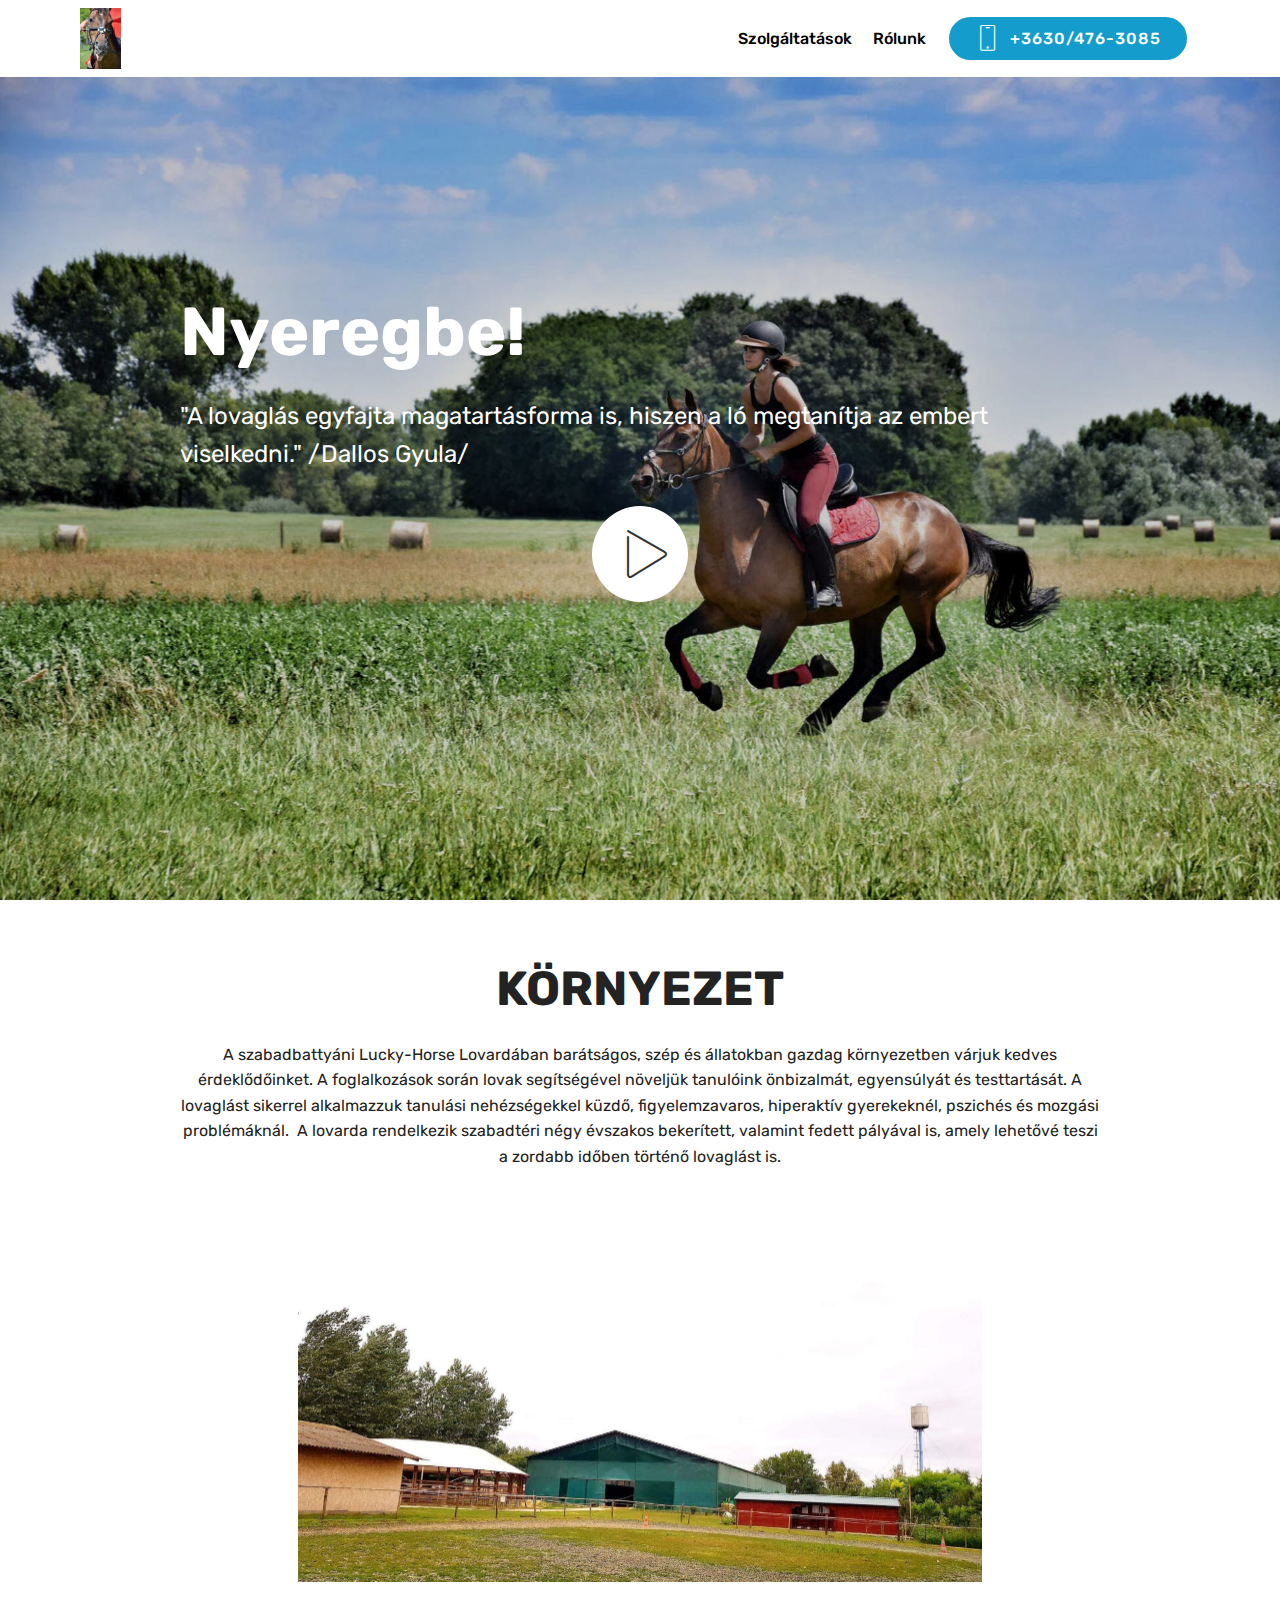
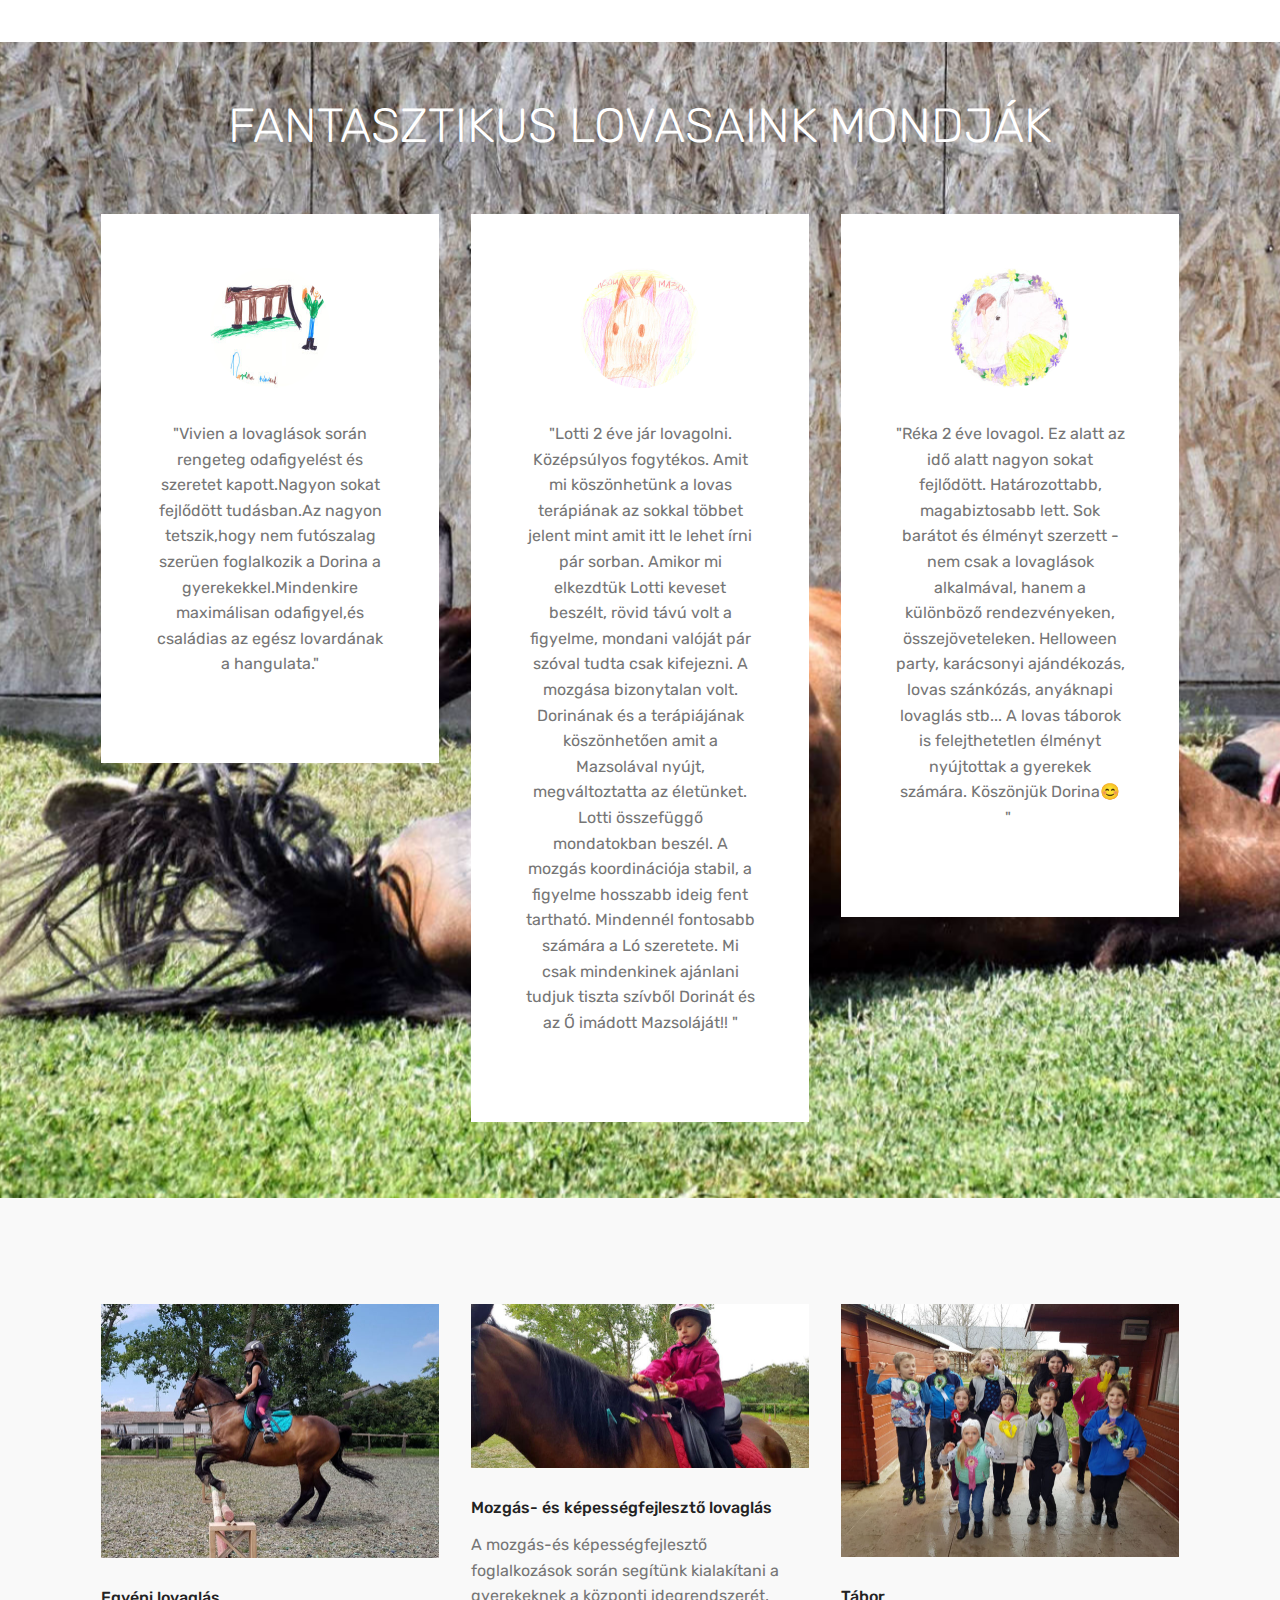
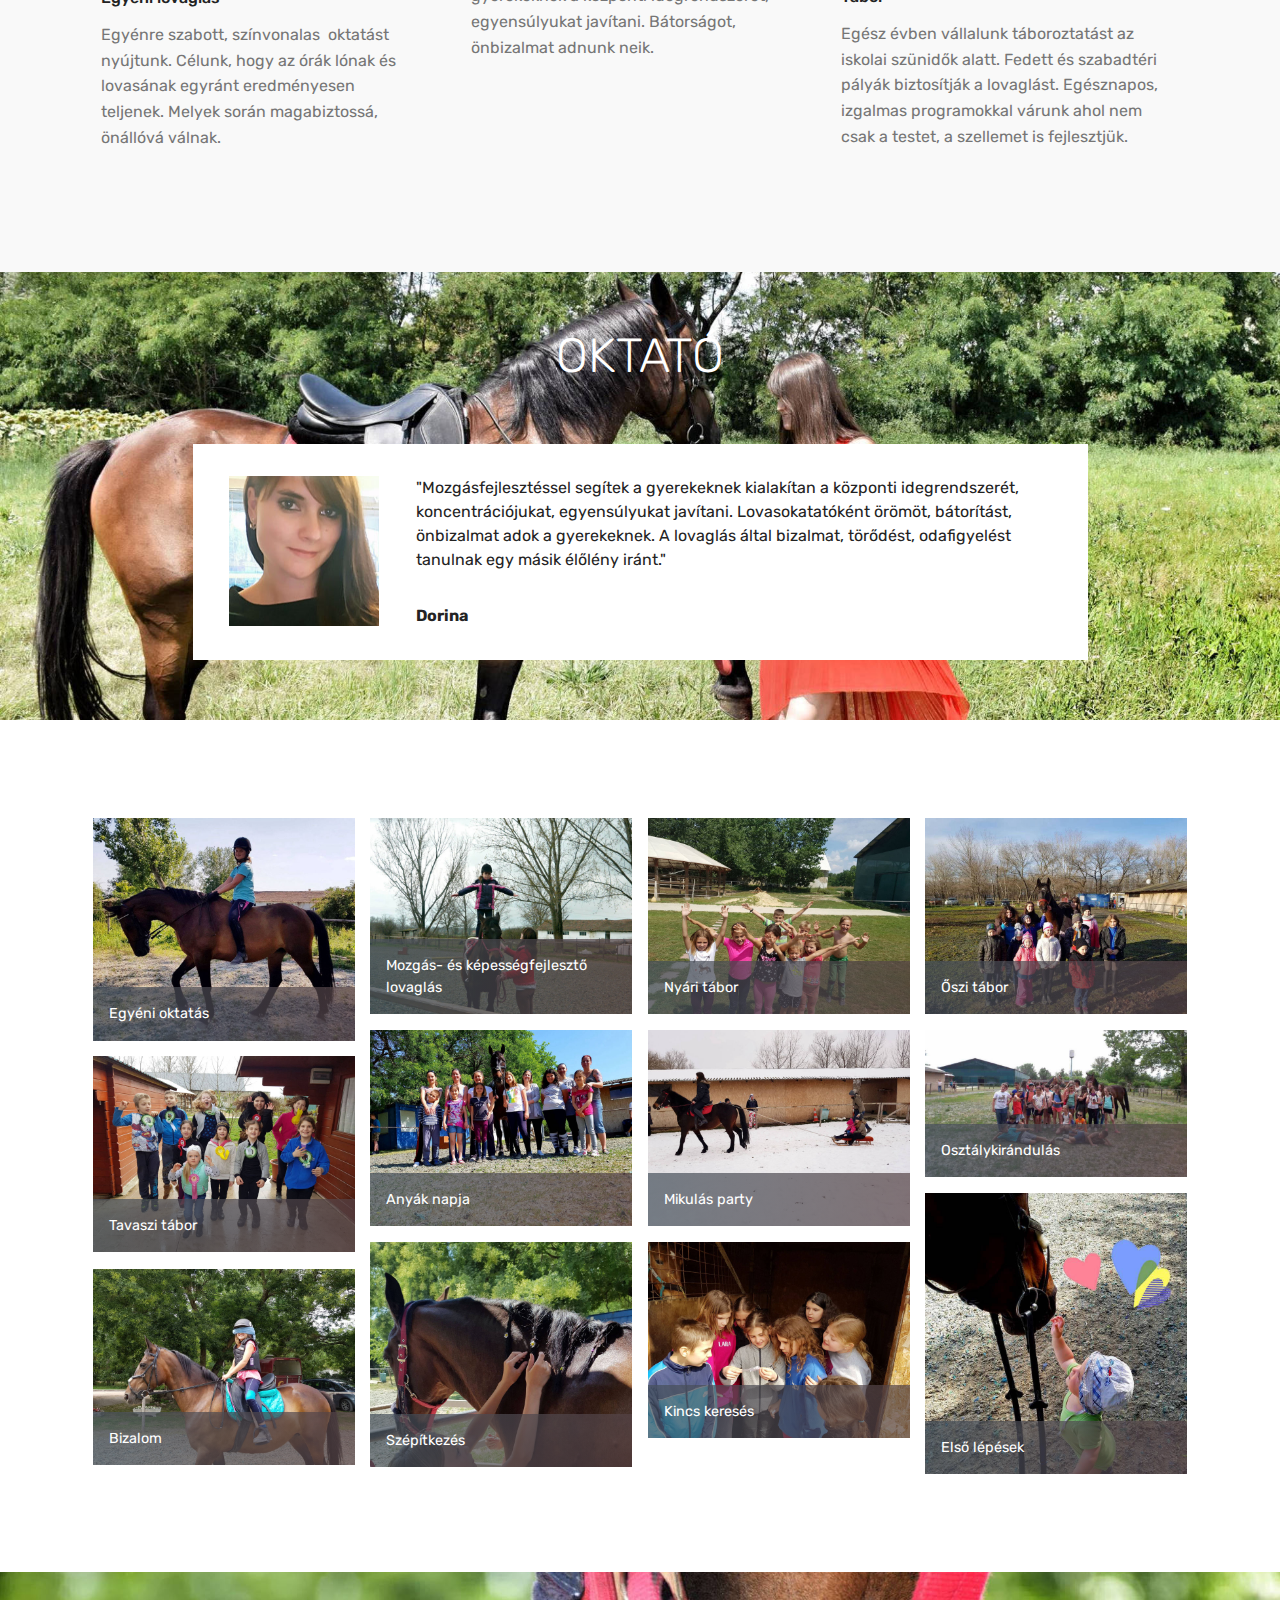
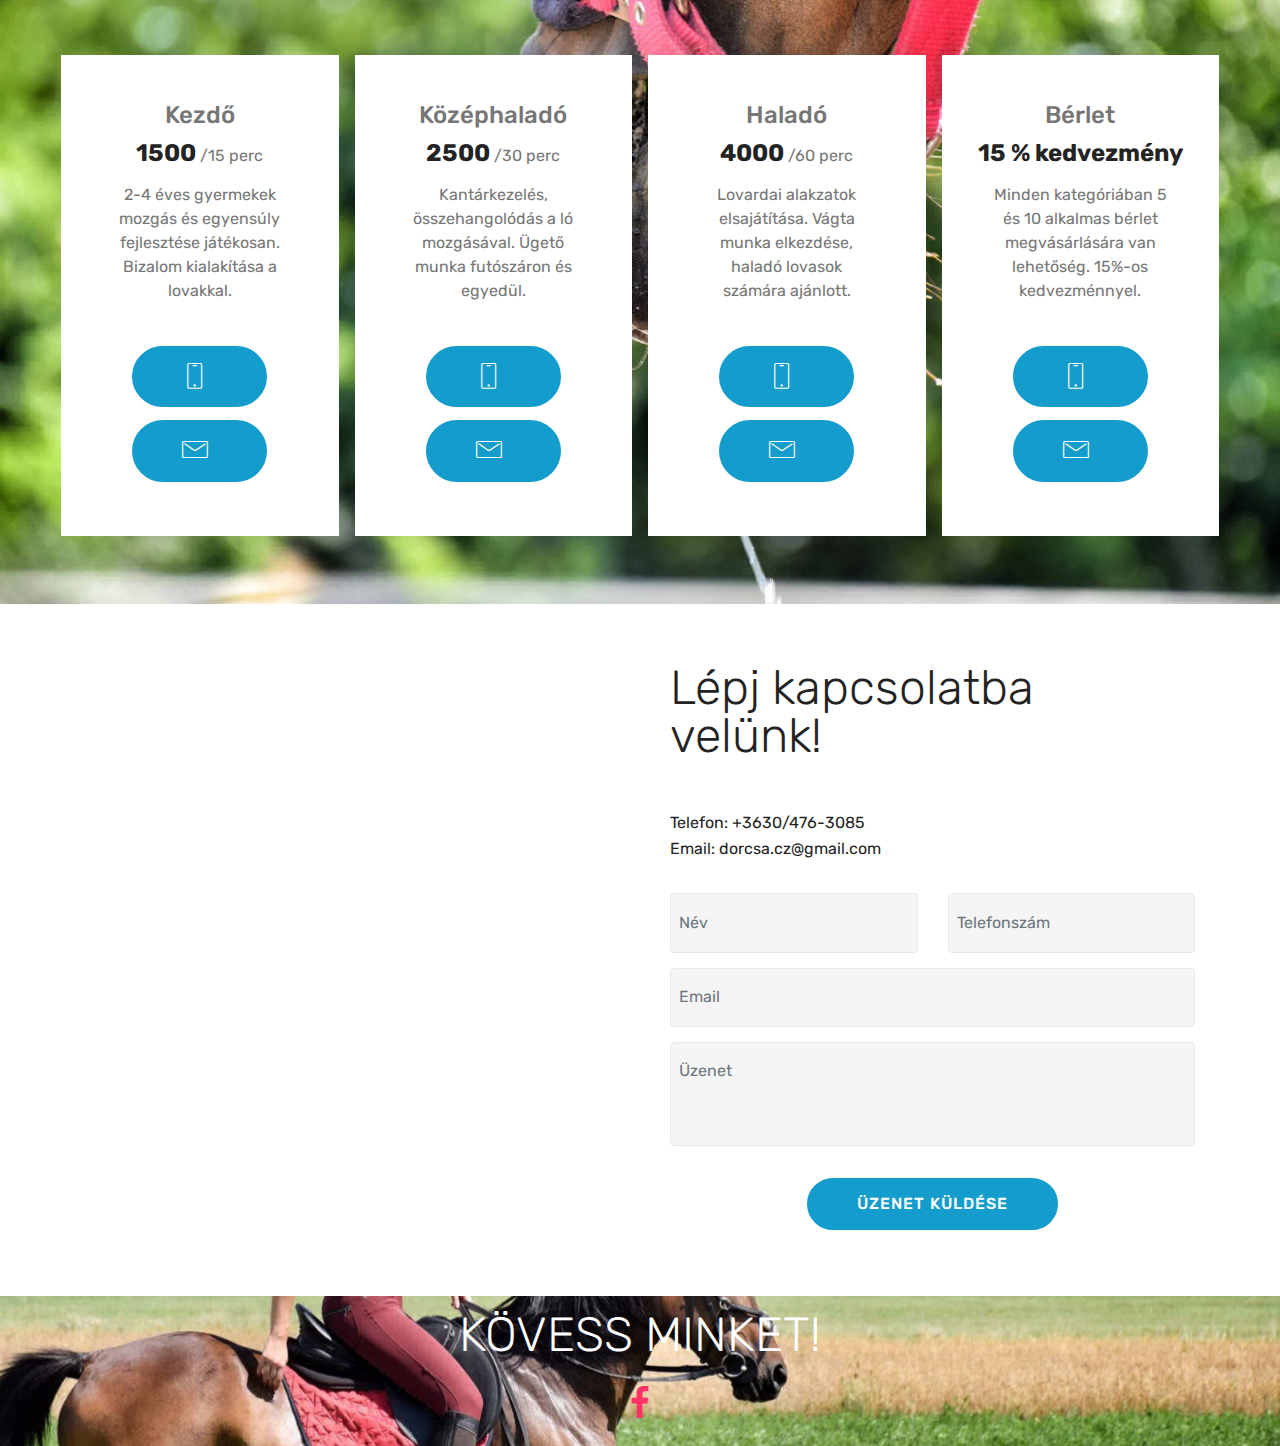
<file: index.html>
<!DOCTYPE html>
<html >
<head>
  <!-- Site made with Mobirise Website Builder v4.8.1, https://mobirise.com -->
  <meta charset="UTF-8">
  <meta http-equiv="X-UA-Compatible" content="IE=edge">
  <meta name="generator" content="Mobirise v4.8.1, mobirise.com">
  <meta name="viewport" content="width=device-width, initial-scale=1, minimum-scale=1">
  <link rel="shortcut icon" href="assets/images/39101821-505849839828994-6346600657071374336-n-122x183.jpg" type="image/x-icon">
  <meta name="description" content="">
  <title>Home</title>
  <link rel="stylesheet" href="assets/web/assets/mobirise-icons/mobirise-icons.css">
  <link rel="stylesheet" href="assets/tether/tether.min.css">
  <link rel="stylesheet" href="assets/bootstrap/css/bootstrap.min.css">
  <link rel="stylesheet" href="assets/bootstrap/css/bootstrap-grid.min.css">
  <link rel="stylesheet" href="assets/bootstrap/css/bootstrap-reboot.min.css">
  <link rel="stylesheet" href="assets/dropdown/css/style.css">
  <link rel="stylesheet" href="assets/socicon/css/styles.css">
  <link rel="stylesheet" href="assets/theme/css/style.css">
  <link rel="stylesheet" href="assets/gallery/style.css">
  <link rel="stylesheet" href="assets/mobirise/css/mbr-additional.css" type="text/css">
  
  
  
</head>
<body>
  <section class="menu cid-r0r9TP3GDD" once="menu" id="menu2-o">

    

    <nav class="navbar navbar-expand beta-menu navbar-dropdown align-items-center navbar-fixed-top navbar-toggleable-sm">
        <button class="navbar-toggler navbar-toggler-right" type="button" data-toggle="collapse" data-target="#navbarSupportedContent" aria-controls="navbarSupportedContent" aria-expanded="false" aria-label="Toggle navigation">
            <div class="hamburger">
                <span></span>
                <span></span>
                <span></span>
                <span></span>
            </div>
        </button>
        <div class="menu-logo">
            <div class="navbar-brand">
                <span class="navbar-logo">
                    <a href="https://mobirise.com">
                        <img src="assets/images/39101821-505849839828994-6346600657071374336-n-122x183.jpg" alt="Mobirise" title="" style="height: 3.8rem;">
                    </a>
                </span>
                
            </div>
        </div>
        <div class="collapse navbar-collapse" id="navbarSupportedContent">
            <ul class="navbar-nav nav-dropdown" data-app-modern-menu="true"><li class="nav-item"><a class="nav-link link text-black display-4" href="index.html#gallery1-14" aria-expanded="false">
                        Szolgáltatások
                    </a></li>
                <li class="nav-item">
                    <a class="nav-link link text-black display-4" href="index.html#testimonials1-v">
                        Rólunk
                    </a>
                </li></ul>
            <div class="navbar-buttons mbr-section-btn"><a class="btn btn-sm btn-primary display-4" href="tel:+1-234-567-8901">
                    <span class="btn-icon mbri-mobile mbr-iconfont mbr-iconfont-btn">
                    </span>
                    +3630/476-3085</a></div>
        </div>
    </nav>
</section>

<section class="engine"><a href="https://mobiri.se/w">html5 templates</a></section><section class="header8 cid-r0r4ZlJ8Pb mbr-fullscreen" id="header8-1">

    

    <div class="mbr-overlay" style="opacity: 0.2; background-color: rgb(0, 0, 0);">
    </div>

    <div class="container align-center">
        <div class="row justify-content-md-center">
            <div class="mbr-white col-md-10">
                <h1 class="mbr-section-title align-center py-2 mbr-bold mbr-fonts-style display-1">
                        Nyeregbe!</h1>
                <p class="mbr-text align-center py-2 mbr-fonts-style display-5">
                        "A lovaglás egyfajta magatartásforma is, hiszen a ló megtanítja az embert viselkedni." /Dallos Gyula/
                </p>
                <div class="mbr-media show-modal align-center py-2" data-modal=".modalWindow">
                         <span class="mbri-play mbr-iconfont"></span>
                </div>
                
                
            </div>
        </div>
    </div>
    <div>
        <div class="modalWindow" style="display: none;">
            <div class="modalWindow-container">
                <div class="modalWindow-video-container">
                    <div class="modalWindow-video">
                        <iframe width="100%" height="100%" frameborder="0" allowfullscreen="1" data-src="https://www.youtube.com/watch?v=JqCLaBVcaNE"></iframe>
                    </div>
                    <a class="close" role="button" data-dismiss="modal">
                        <span aria-hidden="true" class="mbri-close mbr-iconfont closeModal"></span>
                        <span class="sr-only">Bezár</span>
                    </a>
                </div>
            </div>
        </div>
    </div>
</section>

<section class="header4 cid-r10hRG93Ll" id="header4-13">

    

    

    <div class="container">
        <div class="row justify-content-md-center">
            <div class="media-content col-md-10">
                <h1 class="mbr-section-title align-center mbr-white pb-3 mbr-bold mbr-fonts-style display-2">KÖRNYEZET</h1>
                
                <div class="mbr-text align-center mbr-white pb-3">
                    <p class="mbr-text mbr-fonts-style display-7">
                        A szabadbattyáni Lucky-Horse Lovardában barátságos, szép és állatokban gazdag környezetben várjuk kedves érdeklődőinket. A foglalkozások során lovak segítségével növeljük tanulóink önbizalmát, egyensúlyát és testtartását.  A lovaglást sikerrel alkalmazzuk tanulási nehézségekkel küzdő, figyelemzavaros, hiperaktív gyerekeknél, pszichés és mozgási problémáknál. &nbsp;A lovarda rendelkezik szabadtéri négy évszakos bekerített, valamint fedett pályával is, amely lehetővé teszi a zordabb időben történő lovaglást is.
                    </p>
                </div>
                
            </div>
            <div class="mbr-figure pt-5">
                <img src="assets/images/42085352-268612640428813-8408490146642526208-n-1368x665.jpg" alt="Mobirise" title="" style="width: 60%;">
            </div>
        </div>
    </div>
</section>

<section class="testimonials1 cid-r108Li1Rbs" id="testimonials1-v">

    

    
    <div class="container">
        <div class="media-container-row">
            <div class="title col-12 align-center">
                <h2 class="pb-3 mbr-fonts-style display-2">FANTASZTIKUS LOVASAINK MONDJÁK
                </h2>
                
            </div>
        </div>
    </div>

    <div class="container pt-3 mt-2">
        <div class="media-container-row">
            <div class="mbr-testimonial p-3 align-center col-12 col-md-6 col-lg-4">
                <div class="panel-item p-3">
                    <div class="card-block">
                        <div class="testimonial-photo">
                            <img src="assets/images/scan-20180829-100249-240x166.jpg" alt="" title="">
                        </div>
                        <p class="mbr-text mbr-fonts-style display-7">"Vivien a lovaglások során rengeteg odafigyelést és szeretet kapott.Nagyon sokat fejlődött tudásban.Az nagyon tetszik,hogy nem futószalag szerüen foglalkozik a Dorina a gyerekekkel.Mindenkire maximálisan odafigyel,és családias az egész lovardának a hangulata."
<br></p>
                    </div>
                    <div class="card-footer">
                        
                        
                    </div>
                </div>
            </div>

            <div class="mbr-testimonial p-3 align-center col-12 col-md-6 col-lg-4">
                <div class="panel-item p-3">
                    <div class="card-block">
                        <div class="testimonial-photo">
                            <img src="assets/images/scan-20180829-100407-240x334.jpg" alt="" title="">
                        </div>
                        <p class="mbr-text mbr-fonts-style display-7">"Lotti 2 éve jár lovagolni. Középsúlyos fogytékos. Amit mi köszönhetünk a lovas terápiának az sokkal többet jelent mint amit itt le lehet írni pár sorban. Amikor mi elkezdtük Lotti keveset beszélt, rövid távú volt a figyelme, mondani valóját pár szóval tudta csak kifejezni. A mozgása bizonytalan volt. Dorinának és a terápiájának köszönhetően amit a Mazsolával nyújt, megváltoztatta az életünket. Lotti összefüggő mondatokban beszél. A mozgás koordinációja stabil, a figyelme hosszabb ideig fent tartható. Mindennél fontosabb számára a Ló szeretete. Mi csak mindenkinek ajánlani tudjuk tiszta szívből Dorinát és az Ő imádott Mazsoláját!! "<br></p>
                    </div>
                    <div class="card-footer">
                        
                        
                    </div>
                </div>
            </div>

            <div class="mbr-testimonial p-3 align-center col-12 col-md-6 col-lg-4">
                <div class="panel-item p-3">
                    <div class="card-block">
                        <div class="testimonial-photo">
                            <img src="assets/images/scan-20180829-95953-240x195.jpg" alt="" title="">
                        </div>
                        <p class="mbr-text mbr-fonts-style display-7">"Réka 2 éve lovagol. Ez alatt az idő alatt nagyon sokat fejlődött. Határozottabb, magabiztosabb lett. Sok barátot és élményt szerzett - nem csak a lovaglások alkalmával, hanem a különböző rendezvényeken, összejöveteleken. Helloween party, karácsonyi ajándékozás, lovas szánkózás, anyáknapi lovaglás stb... A lovas táborok is felejthetetlen élményt nyújtottak a gyerekek számára. Köszönjük Dorina😊 "&nbsp;</p>
                    </div>
                    <div class="card-footer">
                        
                        
                    </div>
                </div>
            </div>

            

            

            
        </div>
    </div>   
</section>

<section class="features2 cid-r108ADxO6E" id="features2-t">

    

    
    
    <div class="container">
        <div class="media-container-row">
            <div class="card p-3 col-12 col-md-6 col-lg-4">
                <div class="card-wrapper">
                    <div class="card-img">
                        <img src="assets/images/jo-egyni-676x509.jpg" alt="Mobirise" title="">
                    </div>
                    <div class="card-box">
                        <h4 class="card-title pb-3 mbr-fonts-style display-7">
                            Egyéni lovaglás</h4>
                        <p class="mbr-text mbr-fonts-style display-7">Egyénre szabott, színvonalas &nbsp;oktatást nyújtunk. Célunk, hogy az órák lónak és lovasának egyránt eredményesen teljenek.&nbsp;Melyek során magabiztossá, önállóvá válnak.</p>
                    </div>
                </div>
            </div>

            <div class="card p-3 col-12 col-md-6 col-lg-4">
                <div class="card-wrapper">
                    <div class="card-img">
                        <img src="assets/images/42141767-723962617941057-5905705745692753920-n-676x329.jpg" alt="Mobirise" title="">
                    </div>
                    <div class="card-box ">
                        <h4 class="card-title pb-3 mbr-fonts-style display-7">Mozgás- és képességfejlesztő lovaglás</h4>
                        <p class="mbr-text mbr-fonts-style display-7">A mozgás-és képességfejlesztő foglalkozások során segítünk kialakítani a gyerekeknek a központi idegrendszerét, egyensúlyukat javítani. Bátorságot, önbizalmat adnunk neik.</p>
                    </div>
                </div>
            </div>

            <div class="card p-3 col-12 col-md-6 col-lg-4">
                <div class="card-wrapper">
                    <div class="card-img">
                        <img src="assets/images/38801272-2163561233968107-4771063003422392320-n-676x507.jpg" alt="Mobirise" title="">
                    </div>
                    <div class="card-box">
                        <h4 class="card-title pb-3 mbr-fonts-style display-7">
                            Tábor</h4>
                        <p class="mbr-text mbr-fonts-style display-7">Egész évben vállalunk táboroztatást az iskolai szünidők alatt. Fedett és szabadtéri pályák biztosítják a lovaglást. Egésznapos, izgalmas programokkal várunk ahol nem csak a testet, a szellemet is fejlesztjük.&nbsp;</p>
                    </div>
                </div>
            </div>

            
        </div>
    </div>
</section>

<section class="testimonials4 cid-r0r7wKm4PD" id="testimonials4-k">

  

  
  <div class="container">
    <h2 class="pb-3 mbr-fonts-style mbr-white align-center display-2">OKTATÓ</h2>
    
    <div class="col-md-10 testimonials-container"> 
      

      
    <div class="testimonials-item">
        <div class="user row">
          <div class="col-lg-3 col-md-4">
            <div class="user_image">
              <img src="assets/images/25399157-2251978404828398-359392927139564073-n-300x301.jpg" alt="" title="">
            </div>
          </div>
          <div class="testimonials-caption col-lg-9 col-md-8">
            <div class="user_text ">
              <p class="mbr-fonts-style  display-7">"Mozgásfejlesztéssel segítek a gyerekeknek kialakítan a központi idegrendszerét, koncentrációjukat, egyensúlyukat javítani. Lovasokatatóként örömöt, bátorítást, önbizalmat adok a gyerekeknek. A lovaglás által bizalmat, törődést, odafigyelést tanulnak egy másik élőlény iránt."</p>
            </div>
            <div class="user_name mbr-bold mbr-fonts-style align-left pt-3 display-7">
                 Dorina</div>
            
          </div>
        </div>
      </div></div>
  </div>
</section>

<section class="mbr-gallery mbr-slider-carousel cid-r10vnRj44H" id="gallery1-14">

    

    <div class="container">
        <div><!-- Filter --><!-- Gallery --><div class="mbr-gallery-row"><div class="mbr-gallery-layout-default"><div><div><div class="mbr-gallery-item mbr-gallery-item--p1" data-video-url="false" data-tags="Fantasztikus"><div href="#lb-gallery1-14" data-slide-to="0" data-toggle="modal"><img src="assets/images/38757642-491029521368535-887070506522509312-n-1421x1212-800x682.jpg" alt="" title=""><span class="icon-focus"></span><span class="mbr-gallery-title mbr-fonts-style display-7">Egyéni oktatás</span></div></div><div class="mbr-gallery-item mbr-gallery-item--p1" data-video-url="false" data-tags="Reszponzív"><div href="#lb-gallery1-14" data-slide-to="1" data-toggle="modal"><img src="assets/images/38885394-435111436980500-5150482261186969600-n-2000x1500-800x600.jpg" alt="" title=""><span class="icon-focus"></span><span class="mbr-gallery-title mbr-fonts-style display-7">Mozgás- és képességfejlesztő lovaglás</span></div></div><div class="mbr-gallery-item mbr-gallery-item--p1" data-video-url="false" data-tags="Kreatív"><div href="#lb-gallery1-14" data-slide-to="2" data-toggle="modal"><img src="assets/images/38848814-216615305681627-4802789785104023552-n-2000x1500-800x600.jpg" alt="" title=""><span class="icon-focus"></span><span class="mbr-gallery-title mbr-fonts-style display-7">Nyári tábor</span></div></div><div class="mbr-gallery-item mbr-gallery-item--p1" data-video-url="false" data-tags="Animált"><div href="#lb-gallery1-14" data-slide-to="3" data-toggle="modal"><img src="assets/images/39234608-2165910323665171-1255179977230385152-n-1-960x720-800x600.jpg" alt="" title=""><span class="icon-focus"></span><span class="mbr-gallery-title mbr-fonts-style display-7">Őszi tábor</span></div></div><div class="mbr-gallery-item mbr-gallery-item--p1" data-video-url="false" data-tags="Fantasztikus"><div href="#lb-gallery1-14" data-slide-to="4" data-toggle="modal"><img src="assets/images/38861767-1912168508906289-1636675692768788480-n-2000x1500-800x600.jpg" alt="" title=""><span class="icon-focus"></span><span class="mbr-gallery-title mbr-fonts-style display-7">Anyák napja</span></div></div><div class="mbr-gallery-item mbr-gallery-item--p1" data-video-url="false" data-tags="Fantasztikus"><div href="#lb-gallery1-14" data-slide-to="5" data-toggle="modal"><img src="assets/images/38912515-328936260983998-3162432639642632192-n-2000x1500-800x600.jpg" alt="" title=""><span class="icon-focus"></span><span class="mbr-gallery-title mbr-fonts-style display-7">Mikulás party</span></div></div><div class="mbr-gallery-item mbr-gallery-item--p1" data-video-url="false" data-tags="Reszponzív"><div href="#lb-gallery1-14" data-slide-to="6" data-toggle="modal"><img src="assets/images/39217603-473780536435439-339668579525853184-n-1280x720-800x450.jpg" alt="" title=""><span class="icon-focus"></span><span class="mbr-gallery-title mbr-fonts-style display-7">Osztálykirándulás</span></div></div><div class="mbr-gallery-item mbr-gallery-item--p1" data-video-url="false" data-tags="Reszponzív"><div href="#lb-gallery1-14" data-slide-to="7" data-toggle="modal"><img src="assets/images/38801272-2163561233968107-4771063003422392320-n-2000x1500-800x600.jpg" alt="" title=""><span class="icon-focus"></span><span class="mbr-gallery-title mbr-fonts-style display-7">Tavaszi tábor</span></div></div><div class="mbr-gallery-item mbr-gallery-item--p1" data-video-url="false" data-tags="Fantasztikus"><div href="#lb-gallery1-14" data-slide-to="8" data-toggle="modal"><img src="assets/images/39270433-285591428891990-7940988153383354368-n-720x774-720x774.jpg" alt="" title=""><span class="icon-focus"></span><span class="mbr-gallery-title mbr-fonts-style display-7">Első lépések</span></div></div><div class="mbr-gallery-item mbr-gallery-item--p1" data-video-url="false" data-tags="Fantasztikus"><div href="#lb-gallery1-14" data-slide-to="9" data-toggle="modal"><img src="assets/images/38819556-198979650970693-1571786433507622912-n-1536x1322-800x689.jpg" alt="" title=""><span class="icon-focus"></span><span class="mbr-gallery-title mbr-fonts-style display-7">Szépítkezés</span></div></div><div class="mbr-gallery-item mbr-gallery-item--p1" data-video-url="false" data-tags="Fantasztikus"><div href="#lb-gallery1-14" data-slide-to="10" data-toggle="modal"><img src="assets/images/38836063-1590755191036848-6397851367943176192-n-2000x1500-800x600.jpg" alt="" title=""><span class="icon-focus"></span><span class="mbr-gallery-title mbr-fonts-style display-7">Kincs keresés</span></div></div><div class="mbr-gallery-item mbr-gallery-item--p1" data-video-url="false" data-tags="Fantasztikus"><div href="#lb-gallery1-14" data-slide-to="11" data-toggle="modal"><img src="assets/images/38854592-264816180785479-6173078119977582592-n-2000x1500-800x600.jpg" alt="" title=""><span class="icon-focus"></span><span class="mbr-gallery-title mbr-fonts-style display-7">Bizalom</span></div></div></div></div><div class="clearfix"></div></div></div><!-- Lightbox --><div data-app-prevent-settings="" class="mbr-slider modal fade carousel slide" tabindex="-1" data-keyboard="true" data-interval="false" id="lb-gallery1-14"><div class="modal-dialog"><div class="modal-content"><div class="modal-body"><div class="carousel-inner"><div class="carousel-item active"><img src="assets/images/38757642-491029521368535-887070506522509312-n-1421x1212.jpg" alt="" title=""></div><div class="carousel-item"><img src="assets/images/38885394-435111436980500-5150482261186969600-n-2000x1500.jpg" alt="" title=""></div><div class="carousel-item"><img src="assets/images/38848814-216615305681627-4802789785104023552-n-2000x1500.jpg" alt="" title=""></div><div class="carousel-item"><img src="assets/images/39234608-2165910323665171-1255179977230385152-n-1-960x720.jpg" alt="" title=""></div><div class="carousel-item"><img src="assets/images/38861767-1912168508906289-1636675692768788480-n-2000x1500.jpg" alt="" title=""></div><div class="carousel-item"><img src="assets/images/38912515-328936260983998-3162432639642632192-n-2000x1500.jpg" alt="" title=""></div><div class="carousel-item"><img src="assets/images/39217603-473780536435439-339668579525853184-n-1280x720.jpg" alt="" title=""></div><div class="carousel-item"><img src="assets/images/38801272-2163561233968107-4771063003422392320-n-2000x1500.jpg" alt="" title=""></div><div class="carousel-item"><img src="assets/images/39270433-285591428891990-7940988153383354368-n-720x774.jpg" alt="" title=""></div><div class="carousel-item"><img src="assets/images/38819556-198979650970693-1571786433507622912-n-1536x1322.jpg" alt="" title=""></div><div class="carousel-item"><img src="assets/images/38836063-1590755191036848-6397851367943176192-n-2000x1500.jpg" alt="" title=""></div><div class="carousel-item"><img src="assets/images/38854592-264816180785479-6173078119977582592-n-2000x1500.jpg" alt="" title=""></div></div><a class="carousel-control carousel-control-prev" role="button" data-slide="prev" href="#lb-gallery1-14"><span class="mbri-left mbr-iconfont" aria-hidden="true"></span><span class="sr-only">Previous</span></a><a class="carousel-control carousel-control-next" role="button" data-slide="next" href="#lb-gallery1-14"><span class="mbri-right mbr-iconfont" aria-hidden="true"></span><span class="sr-only">Next</span></a><a class="close" href="#" role="button" data-dismiss="modal"><span class="sr-only">Close</span></a></div></div></div></div></div>
    </div>

</section>

<section class="cid-r0r6acxOU6" id="pricing-tables1-8">

    

    
    <div class="container">
        <div class="media-container-row">

            <div class="plan col-12 mx-2 my-2 justify-content-center col-lg-3">
                <div class="plan-header text-center pt-5">
                    <h3 class="plan-title mbr-fonts-style display-5">
                        Kezdő</h3>
                    <div class="plan-price">
                        <span class="price-value mbr-fonts-style display-7"></span>
                        <span class="price-figure mbr-fonts-style display-5">
                              1500</span>
                        <small class="price-term mbr-fonts-style display-7">
                            /15 perc</small>
                    </div>
                </div>
                <div class="plan-body pb-5">
                    <div class="plan-list align-center">
                        <ul class="list-group list-group-flush mbr-fonts-style display-7">
                            <li class="list-group-item">2-4 éves gyermekek mozgás és egyensúly fejlesztése játékosan. Bizalom kialakítása a lovakkal.</li>
                        </ul>
                    </div>
                    <div class="mbr-section-btn text-center pt-4"><a href="tel:+3630-476-3085" class="btn btn-primary display-4"><span class="mbri-mobile mbr-iconfont mbr-iconfont-btn"></span></a> <a href="mailto:dorcsa.cz@gmail.com" class="btn btn-primary display-4"><span class="mbri-letter mbr-iconfont mbr-iconfont-btn"></span></a></div>
                </div>
            </div>

            <div class="plan col-12 mx-2 my-2 justify-content-center col-lg-3">
                <div class="plan-header text-center pt-5">
                    <h3 class="plan-title mbr-fonts-style display-5">
                        Középhaladó</h3>
                    <div class="plan-price">
                        <span class="price-value mbr-fonts-style display-7"></span>
                        <span class="price-figure mbr-fonts-style display-5">
                            2500</span>
                        <small class="price-term mbr-fonts-style display-7">
                            /30 perc</small>
                    </div>
                </div>
                <div class="plan-body pb-5">
                    <div class="plan-list align-center">
                        <ul class="list-group list-group-flush mbr-fonts-style display-7">
                            <li class="list-group-item">Kantárkezelés, összehangolódás a ló mozgásával. Ügető munka futószáron és egyedül.</li>
                        </ul>
                    </div>
                    <div class="mbr-section-btn text-center pt-4"><a href="tel:+3630-476-3085" class="btn btn-primary display-4"><span class="mbri-mobile mbr-iconfont mbr-iconfont-btn"></span></a> <a href="mailto:dorcsa.cz@gmail.com" class="btn btn-primary display-4"><span class="mbri-letter mbr-iconfont mbr-iconfont-btn"></span></a></div>
                </div>
            </div>

            <div class="plan col-12 mx-2 my-2 justify-content-center col-lg-3">
                <div class="plan-header text-center pt-5">
                    <h3 class="plan-title mbr-fonts-style display-5">
                        Haladó</h3>
                    <div class="plan-price">
                        <span class="price-value mbr-fonts-style display-7"></span>
                        <span class="price-figure mbr-fonts-style display-5">
                            4000</span>
                        <small class="price-term mbr-fonts-style display-7">
                            /60 perc</small>
                    </div>
                </div>
                <div class="plan-body pb-5">
                    <div class="plan-list align-center">
                        <ul class="list-group list-group-flush mbr-fonts-style display-7">
                            <li class="list-group-item">Lovardai alakzatok elsajátítása. Vágta munka elkezdése, haladó lovasok számára ajánlott.</li>
                        </ul>
                    </div>
                    <div class="mbr-section-btn text-center pt-4"><a href="tel:+3630-476-3085" class="btn btn-primary display-4"><span class="mbri-mobile mbr-iconfont mbr-iconfont-btn"></span></a> <a href="mailto:dorcsa.cz@gmail.com" class="btn btn-primary display-4"><span class="mbri-letter mbr-iconfont mbr-iconfont-btn"></span></a></div>
                </div>
            </div>

            <div class="plan col-12 mx-2 my-2 justify-content-center col-lg-3">
                <div class="plan-header text-center pt-5">
                    <h3 class="plan-title mbr-fonts-style display-5">
                        Bérlet</h3>
                    <div class="plan-price">
                        <span class="price-value mbr-fonts-style display-7"></span>
                        <span class="price-figure mbr-fonts-style display-5">15 % kedvezmény</span>
                        <small class="price-term mbr-fonts-style display-7"></small>
                    </div>
                </div>
                <div class="plan-body pb-5">
                    <div class="plan-list align-center">
                        <ul class="list-group list-group-flush mbr-fonts-style display-7">
                            <li class="list-group-item">Minden kategóriában 5 és 10 alkalmas bérlet megvásárlására van lehetőség. 15%-os kedvezménnyel.</li>
                        </ul>
                    </div>
                    <div class="mbr-section-btn text-center pt-4"><a href="tel:+3630-476-3085" class="btn btn-primary display-4"><span class="mbri-mobile mbr-iconfont mbr-iconfont-btn"></span></a> <a href="mailto:dorcsa.cz@gmail.com" class="btn btn-primary display-4"><span class="mbri-letter mbr-iconfont mbr-iconfont-btn"></span></a></div>
                </div>
            </div>
        </div>
    </div>
</section>

<section class="mbr-section form4 cid-r0r91UKW5L" id="form4-m">

    

    
    <div class="container">
        <div class="row">
            <div class="col-md-6">
                <div class="google-map"><iframe frameborder="0" style="border:0" src="https://www.google.com/maps/embed/v1/place?key=AIzaSyA0Dx_boXQiwvdz8sJHoYeZNVTdoWONYkU&amp;q=place_id:ChIJZRcde_zxaUcRiUWE1nE0blc" allowfullscreen=""></iframe></div>
            </div>
            <div class="col-md-6">
                <h2 class="pb-3 align-left mbr-fonts-style display-2">
                    Lépj kapcsolatba velünk!</h2>
                <div>
                    <div class="icon-block pb-3">
                        
                        
                    </div>
                    <div class="icon-contacts pb-3">
                        
                        <p class="mbr-text align-left mbr-fonts-style display-7">
                            Telefon:&nbsp;+3630/476-3085<br>
                            Email: dorcsa.cz@gmail.com
                        </p>
                    </div>
                </div>
                <div data-form-type="formoid">
                    <div data-form-alert="" hidden="">Köszönjük, hamarosan felvesszük veled a kapcsolatot! : )</div>
                    <form class="block mbr-form" action="https://mobirise.com/" method="post" data-form-title="Mobirise Form"><input type="hidden" name="email" data-form-email="true" value="Y4e04CBb+Z/oqoukM3uaWLjtqirF5EOs7NLrmgqDyvD0g39rwbM26qFsijeI9jQC2RgVNmXdZsY1Gkszr1LIQZt8+qMUQKg3Xucssnq/8F5+hnJKBzHnBZlyw0gdvhQG" data-form-field="Email">
                        <div class="row">
                            <div class="col-md-6 multi-horizontal" data-for="name">
                                <input type="text" class="form-control input" name="name" data-form-field="Name" placeholder="Név" required="" id="name-form4-m">
                            </div>
                            <div class="col-md-6 multi-horizontal" data-for="phone">
                                <input type="text" class="form-control input" name="phone" data-form-field="Phone" placeholder="Telefonszám" required="" id="phone-form4-m">
                            </div>
                            <div class="col-md-12" data-for="email">
                                <input type="text" class="form-control input" name="email" data-form-field="Email" placeholder="Email" required="" id="email-form4-m">
                            </div>
                            <div class="col-md-12" data-for="message">
                                <textarea class="form-control input" name="message" rows="3" data-form-field="Message" placeholder="Üzenet" style="resize:none" id="message-form4-m"></textarea>
                            </div>
                            <div class="input-group-btn col-md-12" style="margin-top: 10px;">
                                <button href="" type="submit" class="btn btn-primary btn-form display-4">ÜZENET KÜLDÉSE</button>
                            </div>
                        </div>
                    </form>
                </div>
            </div>
        </div>
    </div>
</section>

<section class="cid-r0r6jP0mGV" id="social-buttons2-b">

    

    

    <div class="container">
        <div class="media-container-row">
            <div class="col-md-8 align-center">
                <h2 class="pb-3 mbr-fonts-style display-2">KÖVESS MINKET!</h2>
                <div class="social-list pl-0 mb-0">
                    <a href="https://www.facebook.com/mozgasfejleszteslohaton" target="_blank">
                        <span class="px-2 mbr-iconfont mbr-iconfont-social socicon-facebook socicon"></span>
                    </a>
                    <a href="https://www.facebook.com/pages/Mobirise/1616226671953247" target="_blank">
                        
                    </a>
                    <a href="https://instagram.com/mobirise" target="_blank">
                        
                    </a>
                    <a href="https://www.youtube.com/c/mobirise" target="_blank">
                        
                    </a>
                    <a href="https://plus.google.com/u/0/+Mobirise" target="_blank">
                        
                    </a>
                    <a href="https://www.behance.net/Mobirise" target="_blank">
                        
                    </a>
                </div>
            </div>
        </div>
    </div>
</section>


  <script src="assets/web/assets/jquery/jquery.min.js"></script>
  <script src="assets/tether/tether.min.js"></script>
  <script src="assets/popper/popper.min.js"></script>
  <script src="assets/bootstrap/js/bootstrap.min.js"></script>
  <script src="assets/sociallikes/social-likes.js"></script>
  <script src="assets/playervimeo/vimeo_player.js"></script>
  <script src="assets/bootstrapcarouselswipe/bootstrap-carousel-swipe.js"></script>
  <script src="assets/smoothscroll/smooth-scroll.js"></script>
  <script src="assets/vimeoplayer/jquery.mb.vimeo_player.js"></script>
  <script src="assets/masonry/masonry.pkgd.min.js"></script>
  <script src="assets/imagesloaded/imagesloaded.pkgd.min.js"></script>
  <script src="assets/parallax/jarallax.min.js"></script>
  <script src="assets/dropdown/js/script.min.js"></script>
  <script src="assets/touchswipe/jquery.touch-swipe.min.js"></script>
  <script src="assets/theme/js/script.js"></script>
  <script src="assets/formoid/formoid.min.js"></script>
  <script src="assets/slidervideo/script.js"></script>
  <script src="assets/gallery/player.min.js"></script>
  <script src="assets/gallery/script.js"></script>
  
  
 <div id="scrollToTop" class="scrollToTop mbr-arrow-up"><a style="text-align: center;"><i></i></a></div>
  </body>
</html>
</file>
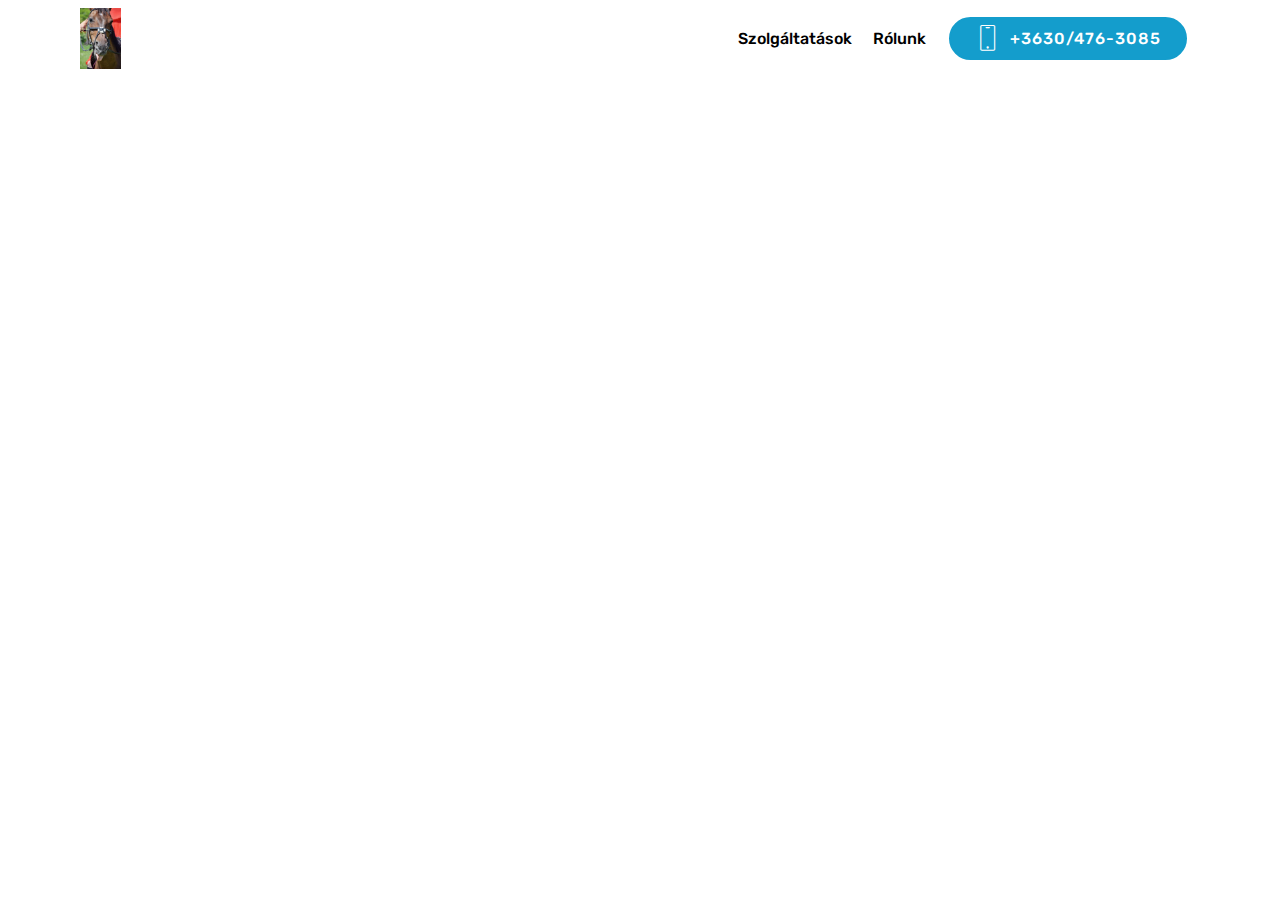
<file: page1.html>
<!DOCTYPE html>
<html >
<head>
  <!-- Site made with Mobirise Website Builder v4.8.1, https://mobirise.com -->
  <meta charset="UTF-8">
  <meta http-equiv="X-UA-Compatible" content="IE=edge">
  <meta name="generator" content="Mobirise v4.8.1, mobirise.com">
  <meta name="viewport" content="width=device-width, initial-scale=1, minimum-scale=1">
  <link rel="shortcut icon" href="assets/images/39101821-505849839828994-6346600657071374336-n-122x183.jpg" type="image/x-icon">
  <meta name="description" content="Web Maker Description">
  <title>Page 1</title>
  <link rel="stylesheet" href="assets/web/assets/mobirise-icons/mobirise-icons.css">
  <link rel="stylesheet" href="assets/tether/tether.min.css">
  <link rel="stylesheet" href="assets/bootstrap/css/bootstrap.min.css">
  <link rel="stylesheet" href="assets/bootstrap/css/bootstrap-grid.min.css">
  <link rel="stylesheet" href="assets/bootstrap/css/bootstrap-reboot.min.css">
  <link rel="stylesheet" href="assets/dropdown/css/style.css">
  <link rel="stylesheet" href="assets/theme/css/style.css">
  <link rel="stylesheet" href="assets/mobirise/css/mbr-additional.css" type="text/css">
  
  
  
</head>
<body>
  <section class="menu cid-r0r9TP3GDD" once="menu" id="menu2-16">

    

    <nav class="navbar navbar-expand beta-menu navbar-dropdown align-items-center navbar-fixed-top navbar-toggleable-sm">
        <button class="navbar-toggler navbar-toggler-right" type="button" data-toggle="collapse" data-target="#navbarSupportedContent" aria-controls="navbarSupportedContent" aria-expanded="false" aria-label="Toggle navigation">
            <div class="hamburger">
                <span></span>
                <span></span>
                <span></span>
                <span></span>
            </div>
        </button>
        <div class="menu-logo">
            <div class="navbar-brand">
                <span class="navbar-logo">
                    <a href="https://mobirise.com">
                        <img src="assets/images/39101821-505849839828994-6346600657071374336-n-122x183.jpg" alt="Mobirise" title="" style="height: 3.8rem;">
                    </a>
                </span>
                
            </div>
        </div>
        <div class="collapse navbar-collapse" id="navbarSupportedContent">
            <ul class="navbar-nav nav-dropdown" data-app-modern-menu="true"><li class="nav-item"><a class="nav-link link text-black display-4" href="index.html#gallery1-14" aria-expanded="false">
                        Szolgáltatások
                    </a></li>
                <li class="nav-item">
                    <a class="nav-link link text-black display-4" href="index.html#testimonials1-v">
                        Rólunk
                    </a>
                </li></ul>
            <div class="navbar-buttons mbr-section-btn"><a class="btn btn-sm btn-primary display-4" href="tel:+1-234-567-8901">
                    <span class="btn-icon mbri-mobile mbr-iconfont mbr-iconfont-btn">
                    </span>
                    +3630/476-3085</a></div>
        </div>
    </nav>
</section>


  <section class="engine"><a href="https://mobiri.se/l">free website templates</a></section><script src="assets/web/assets/jquery/jquery.min.js"></script>
  <script src="assets/popper/popper.min.js"></script>
  <script src="assets/tether/tether.min.js"></script>
  <script src="assets/bootstrap/js/bootstrap.min.js"></script>
  <script src="assets/smoothscroll/smooth-scroll.js"></script>
  <script src="assets/dropdown/js/script.min.js"></script>
  <script src="assets/touchswipe/jquery.touch-swipe.min.js"></script>
  <script src="assets/theme/js/script.js"></script>
  
  
 <div id="scrollToTop" class="scrollToTop mbr-arrow-up"><a style="text-align: center;"><i></i></a></div>
  </body>
</html>
</file>
<file: assets/web/assets/mobirise-icons/mobirise-icons.css>
@font-face {
  font-family: 'MobiriseIcons';
  src:  url('mobirise-icons.eot?spat4u');
  src:  url('mobirise-icons.eot?spat4u#iefix') format('embedded-opentype'),
    url('mobirise-icons.ttf?spat4u') format('truetype'),
    url('mobirise-icons.woff?spat4u') format('woff'),
    url('mobirise-icons.svg?spat4u#MobiriseIcons') format('svg');
  font-weight: normal;
  font-style: normal;
}

[class^="mbri-"], [class*=" mbri-"] {
  /* use !important to prevent issues with browser extensions that change fonts */
  font-family: MobiriseIcons !important;
  speak: none;
  font-style: normal;
  font-weight: normal;
  font-variant: normal;
  text-transform: none;
  line-height: 1;

  /* Better Font Rendering =========== */
  -webkit-font-smoothing: antialiased;
  -moz-osx-font-smoothing: grayscale;
}

.mbri-add-submenu:before {
  content: "\e900";
}
.mbri-alert:before {
  content: "\e901";
}
.mbri-align-center:before {
  content: "\e902";
}
.mbri-align-justify:before {
  content: "\e903";
}
.mbri-align-left:before {
  content: "\e904";
}
.mbri-align-right:before {
  content: "\e905";
}
.mbri-android:before {
  content: "\e906";
}
.mbri-apple:before {
  content: "\e907";
}
.mbri-arrow-down:before {
  content: "\e908";
}
.mbri-arrow-next:before {
  content: "\e909";
}
.mbri-arrow-prev:before {
  content: "\e90a";
}
.mbri-arrow-up:before {
  content: "\e90b";
}
.mbri-bold:before {
  content: "\e90c";
}
.mbri-bookmark:before {
  content: "\e90d";
}
.mbri-bootstrap:before {
  content: "\e90e";
}
.mbri-briefcase:before {
  content: "\e90f";
}
.mbri-browse:before {
  content: "\e910";
}
.mbri-bulleted-list:before {
  content: "\e911";
}
.mbri-calendar:before {
  content: "\e912";
}
.mbri-camera:before {
  content: "\e913";
}
.mbri-cart-add:before {
  content: "\e914";
}
.mbri-cart-full:before {
  content: "\e915";
}
.mbri-cash:before {
  content: "\e916";
}
.mbri-change-style:before {
  content: "\e917";
}
.mbri-chat:before {
  content: "\e918";
}
.mbri-clock:before {
  content: "\e919";
}
.mbri-close:before {
  content: "\e91a";
}
.mbri-cloud:before {
  content: "\e91b";
}
.mbri-code:before {
  content: "\e91c";
}
.mbri-contact-form:before {
  content: "\e91d";
}
.mbri-credit-card:before {
  content: "\e91e";
}
.mbri-cursor-click:before {
  content: "\e91f";
}
.mbri-cust-feedback:before {
  content: "\e920";
}
.mbri-database:before {
  content: "\e921";
}
.mbri-delivery:before {
  content: "\e922";
}
.mbri-desktop:before {
  content: "\e923";
}
.mbri-devices:before {
  content: "\e924";
}
.mbri-down:before {
  content: "\e925";
}
.mbri-download:before {
  content: "\e989";
}
.mbri-drag-n-drop:before {
  content: "\e927";
}
.mbri-drag-n-drop2:before {
  content: "\e928";
}
.mbri-edit:before {
  content: "\e929";
}
.mbri-edit2:before {
  content: "\e92a";
}
.mbri-error:before {
  content: "\e92b";
}
.mbri-extension:before {
  content: "\e92c";
}
.mbri-features:before {
  content: "\e92d";
}
.mbri-file:before {
  content: "\e92e";
}
.mbri-flag:before {
  content: "\e92f";
}
.mbri-folder:before {
  content: "\e930";
}
.mbri-gift:before {
  content: "\e931";
}
.mbri-github:before {
  content: "\e932";
}
.mbri-globe:before {
  content: "\e933";
}
.mbri-globe-2:before {
  content: "\e934";
}
.mbri-growing-chart:before {
  content: "\e935";
}
.mbri-hearth:before {
  content: "\e936";
}
.mbri-help:before {
  content: "\e937";
}
.mbri-home:before {
  content: "\e938";
}
.mbri-hot-cup:before {
  content: "\e939";
}
.mbri-idea:before {
  content: "\e93a";
}
.mbri-image-gallery:before {
  content: "\e93b";
}
.mbri-image-slider:before {
  content: "\e93c";
}
.mbri-info:before {
  content: "\e93d";
}
.mbri-italic:before {
  content: "\e93e";
}
.mbri-key:before {
  content: "\e93f";
}
.mbri-laptop:before {
  content: "\e940";
}
.mbri-layers:before {
  content: "\e941";
}
.mbri-left-right:before {
  content: "\e942";
}
.mbri-left:before {
  content: "\e943";
}
.mbri-letter:before {
  content: "\e944";
}
.mbri-like:before {
  content: "\e945";
}
.mbri-link:before {
  content: "\e946";
}
.mbri-lock:before {
  content: "\e947";
}
.mbri-login:before {
  content: "\e948";
}
.mbri-logout:before {
  content: "\e949";
}
.mbri-magic-stick:before {
  content: "\e94a";
}
.mbri-map-pin:before {
  content: "\e94b";
}
.mbri-menu:before {
  content: "\e94c";
}
.mbri-mobile:before {
  content: "\e94d";
}
.mbri-mobile2:before {
  content: "\e94e";
}
.mbri-mobirise:before {
  content: "\e94f";
}
.mbri-more-horizontal:before {
  content: "\e950";
}
.mbri-more-vertical:before {
  content: "\e951";
}
.mbri-music:before {
  content: "\e952";
}
.mbri-new-file:before {
  content: "\e953";
}
.mbri-numbered-list:before {
  content: "\e954";
}
.mbri-opened-folder:before {
  content: "\e955";
}
.mbri-pages:before {
  content: "\e956";
}
.mbri-paper-plane:before {
  content: "\e957";
}
.mbri-paperclip:before {
  content: "\e958";
}
.mbri-photo:before {
  content: "\e959";
}
.mbri-photos:before {
  content: "\e95a";
}
.mbri-pin:before {
  content: "\e95b";
}
.mbri-play:before {
  content: "\e95c";
}
.mbri-plus:before {
  content: "\e95d";
}
.mbri-preview:before {
  content: "\e95e";
}
.mbri-print:before {
  content: "\e95f";
}
.mbri-protect:before {
  content: "\e960";
}
.mbri-question:before {
  content: "\e961";
}
.mbri-quote-left:before {
  content: "\e962";
}
.mbri-quote-right:before {
  content: "\e963";
}
.mbri-refresh:before {
  content: "\e964";
}
.mbri-responsive:before {
  content: "\e965";
}
.mbri-right:before {
  content: "\e966";
}
.mbri-rocket:before {
  content: "\e967";
}
.mbri-sad-face:before {
  content: "\e968";
}
.mbri-sale:before {
  content: "\e969";
}
.mbri-save:before {
  content: "\e96a";
}
.mbri-search:before {
  content: "\e96b";
}
.mbri-setting:before {
  content: "\e96c";
}
.mbri-setting2:before {
  content: "\e96d";
}
.mbri-setting3:before {
  content: "\e96e";
}
.mbri-share:before {
  content: "\e96f";
}
.mbri-shopping-bag:before {
  content: "\e970";
}
.mbri-shopping-basket:before {
  content: "\e971";
}
.mbri-shopping-cart:before {
  content: "\e972";
}
.mbri-sites:before {
  content: "\e973";
}
.mbri-smile-face:before {
  content: "\e974";
}
.mbri-speed:before {
  content: "\e975";
}
.mbri-star:before {
  content: "\e976";
}
.mbri-success:before {
  content: "\e977";
}
.mbri-sun:before {
  content: "\e978";
}
.mbri-sun2:before {
  content: "\e979";
}
.mbri-tablet:before {
  content: "\e97a";
}
.mbri-tablet-vertical:before {
  content: "\e97b";
}
.mbri-target:before {
  content: "\e97c";
}
.mbri-timer:before {
  content: "\e97d";
}
.mbri-to-ftp:before {
  content: "\e97e";
}
.mbri-to-local-drive:before {
  content: "\e97f";
}
.mbri-touch-swipe:before {
  content: "\e980";
}
.mbri-touch:before {
  content: "\e981";
}
.mbri-trash:before {
  content: "\e982";
}
.mbri-underline:before {
  content: "\e983";
}
.mbri-unlink:before {
  content: "\e984";
}
.mbri-unlock:before {
  content: "\e985";
}
.mbri-up-down:before {
  content: "\e986";
}
.mbri-up:before {
  content: "\e987";
}
.mbri-update:before {
  content: "\e988";
}
.mbri-upload:before {
 content: "\e926"; 
}
.mbri-user:before {
  content: "\e98a";
}
.mbri-user2:before {
  content: "\e98b";
}
.mbri-users:before {
  content: "\e98c";
}
.mbri-video:before {
  content: "\e98d";
}
.mbri-video-play:before {
  content: "\e98e";
}
.mbri-watch:before {
  content: "\e98f";
}
.mbri-website-theme:before {
  content: "\e990";
}
.mbri-wifi:before {
  content: "\e991";
}
.mbri-windows:before {
  content: "\e992";
}
.mbri-zoom-out:before {
  content: "\e993";
}
.mbri-redo:before {
  content: "\e994";
}
.mbri-undo:before {
  content: "\e995";
}
</file>
<file: assets/dropdown/css/style.css>
.navbar-dropdown {
  left: 0;
  padding: 0;
  position: absolute;
  right: 0;
  top: 0;
  transition: all 0.45s ease;
  z-index: 1030;
  background: #282828; }
  .navbar-dropdown .navbar-logo {
    margin-right: 0.8rem;
    transition: margin 0.3s ease-in-out;
    vertical-align: middle; }
    .navbar-dropdown .navbar-logo img {
      height: 3.125rem;
      transition: all 0.3s ease-in-out; }
    .navbar-dropdown .navbar-logo.mbr-iconfont {
      font-size: 3.125rem;
      line-height: 3.125rem; }
  .navbar-dropdown .navbar-caption {
    font-weight: 700;
    white-space: normal;
    vertical-align: -4px;
    line-height: 3.125rem !important; }
    .navbar-dropdown .navbar-caption, .navbar-dropdown .navbar-caption:hover {
      color: inherit;
      text-decoration: none; }
  .navbar-dropdown .mbr-iconfont + .navbar-caption {
    vertical-align: -1px; }
  .navbar-dropdown.navbar-fixed-top {
    position: fixed; }
  .navbar-dropdown .navbar-brand span {
    vertical-align: -4px; }
  .navbar-dropdown.bg-color.transparent {
    background: none; }
  .navbar-dropdown.navbar-short .navbar-brand {
    padding: 0.625rem 0; }
    .navbar-dropdown.navbar-short .navbar-brand span {
      vertical-align: -1px; }
  .navbar-dropdown.navbar-short .navbar-caption {
    line-height: 2.375rem !important;
    vertical-align: -2px; }
  .navbar-dropdown.navbar-short .navbar-logo {
    margin-right: 0.5rem; }
    .navbar-dropdown.navbar-short .navbar-logo img {
      height: 2.375rem; }
    .navbar-dropdown.navbar-short .navbar-logo.mbr-iconfont {
      font-size: 2.375rem;
      line-height: 2.375rem; }
  .navbar-dropdown.navbar-short .mbr-table-cell {
    height: 3.625rem; }
  .navbar-dropdown .navbar-close {
    left: 0.6875rem;
    position: fixed;
    top: 0.75rem;
    z-index: 1000; }
  .navbar-dropdown .hamburger-icon {
    content: "";
    display: inline-block;
    vertical-align: middle;
    width: 16px;
    -webkit-box-shadow: 0 -6px 0 1px #282828,0 0 0 1px #282828,0 6px 0 1px #282828;
    -moz-box-shadow: 0 -6px 0 1px #282828,0 0 0 1px #282828,0 6px 0 1px #282828;
    box-shadow: 0 -6px 0 1px #282828,0 0 0 1px #282828,0 6px 0 1px #282828; }

.dropdown-menu .dropdown-toggle[data-toggle="dropdown-submenu"]::after {
  border-bottom: 0.35em solid transparent;
  border-left: 0.35em solid;
  border-right: 0;
  border-top: 0.35em solid transparent;
  margin-left: 0.3rem; }

.dropdown-menu .dropdown-item:focus {
  outline: 0; }

.nav-dropdown {
  font-size: 0.75rem;
  font-weight: 500;
  height: auto !important; }
  .nav-dropdown .nav-btn {
    padding-left: 1rem; }
  .nav-dropdown .link {
    margin: .667em 1.667em;
    font-weight: 500;
    padding: 0;
    transition: color .2s ease-in-out; }
    .nav-dropdown .link.dropdown-toggle {
      margin-right: 2.583em; }
      .nav-dropdown .link.dropdown-toggle::after {
        margin-left: .25rem;
        border-top: 0.35em solid;
        border-right: 0.35em solid transparent;
        border-left: 0.35em solid transparent;
        border-bottom: 0; }
      .nav-dropdown .link.dropdown-toggle[aria-expanded="true"] {
        margin: 0;
        padding: 0.667em 3.263em  0.667em 1.667em; }
  .nav-dropdown .link::after,
  .nav-dropdown .dropdown-item::after {
    color: inherit; }
  .nav-dropdown .btn {
    font-size: 0.75rem;
    font-weight: 700;
    letter-spacing: 0;
    margin-bottom: 0;
    padding-left: 1.25rem;
    padding-right: 1.25rem; }
  .nav-dropdown .dropdown-menu {
    border-radius: 0;
    border: 0;
    left: 0;
    margin: 0;
    padding-bottom: 1.25rem;
    padding-top: 1.25rem;
    position: relative; }
  .nav-dropdown .dropdown-submenu {
    margin-left: 0.125rem;
    top: 0; }
  .nav-dropdown .dropdown-item {
    font-weight: 500;
    line-height: 2;
    padding: 0.3846em 4.615em 0.3846em 1.5385em;
    position: relative;
    transition: color .2s ease-in-out, background-color .2s ease-in-out; }
    .nav-dropdown .dropdown-item::after {
      margin-top: -0.3077em;
      position: absolute;
      right: 1.1538em;
      top: 50%; }
    .nav-dropdown .dropdown-item:focus, .nav-dropdown .dropdown-item:hover {
      background: none; }

@media (max-width: 767px) {
  .nav-dropdown.navbar-toggleable-sm {
    bottom: 0;
    display: none;
    left: 0;
    overflow-x: hidden;
    position: fixed;
    top: 0;
    transform: translateX(-100%);
    -ms-transform: translateX(-100%);
    -webkit-transform: translateX(-100%);
    width: 18.75rem;
    z-index: 999; } }
.nav-dropdown.navbar-toggleable-xl {
  bottom: 0;
  display: none;
  left: 0;
  overflow-x: hidden;
  position: fixed;
  top: 0;
  transform: translateX(-100%);
  -ms-transform: translateX(-100%);
  -webkit-transform: translateX(-100%);
  width: 18.75rem;
  z-index: 999; }

.nav-dropdown-sm {
  display: block !important;
  overflow-x: hidden;
  overflow: auto;
  padding-top: 3.875rem; }
  .nav-dropdown-sm::after {
    content: "";
    display: block;
    height: 3rem;
    width: 100%; }
  .nav-dropdown-sm.collapse.in ~ .navbar-close {
    display: block !important; }
  .nav-dropdown-sm.collapsing, .nav-dropdown-sm.collapse.in {
    transform: translateX(0);
    -ms-transform: translateX(0);
    -webkit-transform: translateX(0);
    transition: all 0.25s ease-out;
    -webkit-transition: all 0.25s ease-out;
    background: #282828; }
  .nav-dropdown-sm.collapsing[aria-expanded="false"] {
    transform: translateX(-100%);
    -ms-transform: translateX(-100%);
    -webkit-transform: translateX(-100%); }
  .nav-dropdown-sm .nav-item {
    display: block;
    margin-left: 0 !important;
    padding-left: 0; }
  .nav-dropdown-sm .link,
  .nav-dropdown-sm .dropdown-item {
    border-top: 1px dotted rgba(255, 255, 255, 0.1);
    font-size: 0.8125rem;
    line-height: 1.6;
    margin: 0 !important;
    padding: 0.875rem 2.4rem 0.875rem 1.5625rem !important;
    position: relative;
    white-space: normal; }
    .nav-dropdown-sm .link:focus, .nav-dropdown-sm .link:hover,
    .nav-dropdown-sm .dropdown-item:focus,
    .nav-dropdown-sm .dropdown-item:hover {
      background: rgba(0, 0, 0, 0.2) !important;
      color: #c0a375; }
  .nav-dropdown-sm .nav-btn {
    position: relative;
    padding: 1.5625rem 1.5625rem 0 1.5625rem; }
    .nav-dropdown-sm .nav-btn::before {
      border-top: 1px dotted rgba(255, 255, 255, 0.1);
      content: "";
      left: 0;
      position: absolute;
      top: 0;
      width: 100%; }
    .nav-dropdown-sm .nav-btn + .nav-btn {
      padding-top: 0.625rem; }
      .nav-dropdown-sm .nav-btn + .nav-btn::before {
        display: none; }
  .nav-dropdown-sm .btn {
    padding: 0.625rem 0; }
  .nav-dropdown-sm .dropdown-toggle[data-toggle="dropdown-submenu"]::after {
    margin-left: .25rem;
    border-top: 0.35em solid;
    border-right: 0.35em solid transparent;
    border-left: 0.35em solid transparent;
    border-bottom: 0; }
  .nav-dropdown-sm .dropdown-toggle[data-toggle="dropdown-submenu"][aria-expanded="true"]::after {
    border-top: 0;
    border-right: 0.35em solid transparent;
    border-left: 0.35em solid transparent;
    border-bottom: 0.35em solid; }
  .nav-dropdown-sm .dropdown-menu {
    margin: 0;
    padding: 0;
    position: relative;
    top: 0;
    left: 0;
    width: 100%;
    border: 0;
    float: none;
    border-radius: 0;
    background: none; }
  .nav-dropdown-sm .dropdown-submenu {
    left: 100%;
    margin-left: 0.125rem;
    margin-top: -1.25rem;
    top: 0; }

.navbar-toggleable-sm .nav-dropdown .dropdown-menu {
  position: absolute; }

.navbar-toggleable-sm .nav-dropdown .dropdown-submenu {
  left: 100%;
  margin-left: 0.125rem;
  margin-top: -1.25rem;
  top: 0; }

.navbar-toggleable-sm.opened .nav-dropdown .dropdown-menu {
  position: relative; }

.navbar-toggleable-sm.opened .nav-dropdown .dropdown-submenu {
  left: 0;
  margin-left: 00rem;
  margin-top: 0rem;
  top: 0; }

.is-builder .nav-dropdown.collapsing {
  transition: none !important; }

/*# sourceMappingURL=style.css.map */
</file>
<file: assets/socicon/css/styles.css>
@charset "UTF-8";

@font-face {
  font-family: "socicon";
  src:url("../fonts/socicon.eot");
  src:url("../fonts/socicon.eot?#iefix") format("embedded-opentype"),
    url("../fonts/socicon.woff") format("woff"),
    url("../fonts/socicon.ttf") format("truetype"),
    url("../fonts/socicon.svg#socicon") format("svg");
  font-weight: normal;
  font-style: normal;

}

[data-icon]:before {
  font-family: "socicon" !important;
  content: attr(data-icon);
  font-style: normal !important;
  font-weight: normal !important;
  font-variant: normal !important;
  text-transform: none !important;
  speak: none;
  line-height: 1;
  -webkit-font-smoothing: antialiased;
  -moz-osx-font-smoothing: grayscale;
}

[class^="socicon-"]:before,
[class*=" socicon-"]:before {
  font-family: "socicon" !important;
  font-style: normal !important;
  font-weight: normal !important;
  font-variant: normal !important;
  text-transform: none !important;
  speak: none;
  line-height: 1;
  -webkit-font-smoothing: antialiased;
  -moz-osx-font-smoothing: grayscale;
}

.socicon-modelmayhem:before {
  content: "\e000";
}
.socicon-mixcloud:before {
  content: "\e001";
}
.socicon-drupal:before {
  content: "\e002";
}
.socicon-swarm:before {
  content: "\e003";
}
.socicon-istock:before {
  content: "\e004";
}
.socicon-yammer:before {
  content: "\e005";
}
.socicon-ello:before {
  content: "\e006";
}
.socicon-stackoverflow:before {
  content: "\e007";
}
.socicon-persona:before {
  content: "\e008";
}
.socicon-triplej:before {
  content: "\e009";
}
.socicon-houzz:before {
  content: "\e00a";
}
.socicon-rss:before {
  content: "\e00b";
}
.socicon-paypal:before {
  content: "\e00c";
}
.socicon-odnoklassniki:before {
  content: "\e00d";
}
.socicon-airbnb:before {
  content: "\e00e";
}
.socicon-periscope:before {
  content: "\e00f";
}
.socicon-outlook:before {
  content: "\e010";
}
.socicon-coderwall:before {
  content: "\e011";
}
.socicon-tripadvisor:before {
  content: "\e012";
}
.socicon-appnet:before {
  content: "\e013";
}
.socicon-goodreads:before {
  content: "\e014";
}
.socicon-tripit:before {
  content: "\e015";
}
.socicon-lanyrd:before {
  content: "\e016";
}
.socicon-slideshare:before {
  content: "\e017";
}
.socicon-buffer:before {
  content: "\e018";
}
.socicon-disqus:before {
  content: "\e019";
}
.socicon-vkontakte:before {
  content: "\e01a";
}
.socicon-whatsapp:before {
  content: "\e01b";
}
.socicon-patreon:before {
  content: "\e01c";
}
.socicon-storehouse:before {
  content: "\e01d";
}
.socicon-pocket:before {
  content: "\e01e";
}
.socicon-mail:before {
  content: "\e01f";
}
.socicon-blogger:before {
  content: "\e020";
}
.socicon-technorati:before {
  content: "\e021";
}
.socicon-reddit:before {
  content: "\e022";
}
.socicon-dribbble:before {
  content: "\e023";
}
.socicon-stumbleupon:before {
  content: "\e024";
}
.socicon-digg:before {
  content: "\e025";
}
.socicon-envato:before {
  content: "\e026";
}
.socicon-behance:before {
  content: "\e027";
}
.socicon-delicious:before {
  content: "\e028";
}
.socicon-deviantart:before {
  content: "\e029";
}
.socicon-forrst:before {
  content: "\e02a";
}
.socicon-play:before {
  content: "\e02b";
}
.socicon-zerply:before {
  content: "\e02c";
}
.socicon-wikipedia:before {
  content: "\e02d";
}
.socicon-apple:before {
  content: "\e02e";
}
.socicon-flattr:before {
  content: "\e02f";
}
.socicon-github:before {
  content: "\e030";
}
.socicon-renren:before {
  content: "\e031";
}
.socicon-friendfeed:before {
  content: "\e032";
}
.socicon-newsvine:before {
  content: "\e033";
}
.socicon-identica:before {
  content: "\e034";
}
.socicon-bebo:before {
  content: "\e035";
}
.socicon-zynga:before {
  content: "\e036";
}
.socicon-steam:before {
  content: "\e037";
}
.socicon-xbox:before {
  content: "\e038";
}
.socicon-windows:before {
  content: "\e039";
}
.socicon-qq:before {
  content: "\e03a";
}
.socicon-douban:before {
  content: "\e03b";
}
.socicon-meetup:before {
  content: "\e03c";
}
.socicon-playstation:before {
  content: "\e03d";
}
.socicon-android:before {
  content: "\e03e";
}
.socicon-snapchat:before {
  content: "\e03f";
}
.socicon-twitter:before {
  content: "\e040";
}
.socicon-facebook:before {
  content: "\e041";
}
.socicon-googleplus:before {
  content: "\e042";
}
.socicon-pinterest:before {
  content: "\e043";
}
.socicon-foursquare:before {
  content: "\e044";
}
.socicon-yahoo:before {
  content: "\e045";
}
.socicon-skype:before {
  content: "\e046";
}
.socicon-yelp:before {
  content: "\e047";
}
.socicon-feedburner:before {
  content: "\e048";
}
.socicon-linkedin:before {
  content: "\e049";
}
.socicon-viadeo:before {
  content: "\e04a";
}
.socicon-xing:before {
  content: "\e04b";
}
.socicon-myspace:before {
  content: "\e04c";
}
.socicon-soundcloud:before {
  content: "\e04d";
}
.socicon-spotify:before {
  content: "\e04e";
}
.socicon-grooveshark:before {
  content: "\e04f";
}
.socicon-lastfm:before {
  content: "\e050";
}
.socicon-youtube:before {
  content: "\e051";
}
.socicon-vimeo:before {
  content: "\e052";
}
.socicon-dailymotion:before {
  content: "\e053";
}
.socicon-vine:before {
  content: "\e054";
}
.socicon-flickr:before {
  content: "\e055";
}
.socicon-500px:before {
  content: "\e056";
}
.socicon-wordpress:before {
  content: "\e058";
}
.socicon-tumblr:before {
  content: "\e059";
}
.socicon-twitch:before {
  content: "\e05a";
}
.socicon-8tracks:before {
  content: "\e05b";
}
.socicon-amazon:before {
  content: "\e05c";
}
.socicon-icq:before {
  content: "\e05d";
}
.socicon-smugmug:before {
  content: "\e05e";
}
.socicon-ravelry:before {
  content: "\e05f";
}
.socicon-weibo:before {
  content: "\e060";
}
.socicon-baidu:before {
  content: "\e061";
}
.socicon-angellist:before {
  content: "\e062";
}
.socicon-ebay:before {
  content: "\e063";
}
.socicon-imdb:before {
  content: "\e064";
}
.socicon-stayfriends:before {
  content: "\e065";
}
.socicon-residentadvisor:before {
  content: "\e066";
}
.socicon-google:before {
  content: "\e067";
}
.socicon-yandex:before {
  content: "\e068";
}
.socicon-sharethis:before {
  content: "\e069";
}
.socicon-bandcamp:before {
  content: "\e06a";
}
.socicon-itunes:before {
  content: "\e06b";
}
.socicon-deezer:before {
  content: "\e06c";
}
.socicon-telegram:before {
  content: "\e06e";
}
.socicon-openid:before {
  content: "\e06f";
}
.socicon-amplement:before {
  content: "\e070";
}
.socicon-viber:before {
  content: "\e071";
}
.socicon-zomato:before {
  content: "\e072";
}
.socicon-draugiem:before {
  content: "\e074";
}
.socicon-endomodo:before {
  content: "\e075";
}
.socicon-filmweb:before {
  content: "\e076";
}
.socicon-stackexchange:before {
  content: "\e077";
}
.socicon-wykop:before {
  content: "\e078";
}
.socicon-teamspeak:before {
  content: "\e079";
}
.socicon-teamviewer:before {
  content: "\e07a";
}
.socicon-ventrilo:before {
  content: "\e07b";
}
.socicon-younow:before {
  content: "\e07c";
}
.socicon-raidcall:before {
  content: "\e07d";
}
.socicon-mumble:before {
  content: "\e07e";
}
.socicon-medium:before {
  content: "\e06d";
}
.socicon-bebee:before {
  content: "\e07f";
}
.socicon-hitbox:before {
  content: "\e080";
}
.socicon-reverbnation:before {
  content: "\e081";
}
.socicon-formulr:before {
  content: "\e082";
}
.socicon-instagram:before {
  content: "\e057";
}
.socicon-battlenet:before {
  content: "\e083";
}
.socicon-chrome:before {
  content: "\e084";
}
.socicon-discord:before {
  content: "\e086";
}
.socicon-issuu:before {
  content: "\e087";
}
.socicon-macos:before {
  content: "\e088";
}
.socicon-firefox:before {
  content: "\e089";
}
.socicon-opera:before {
  content: "\e08d";
}
.socicon-keybase:before {
  content: "\e090";
}
.socicon-alliance:before {
  content: "\e091";
}
.socicon-livejournal:before {
  content: "\e092";
}
.socicon-googlephotos:before {
  content: "\e093";
}
.socicon-horde:before {
  content: "\e094";
}
.socicon-etsy:before {
  content: "\e095";
}
.socicon-zapier:before {
  content: "\e096";
}
.socicon-google-scholar:before {
  content: "\e097";
}
.socicon-researchgate:before {
  content: "\e098";
}
.socicon-wechat:before {
  content: "\e099";
}
.socicon-strava:before {
  content: "\e09a";
}
.socicon-line:before {
  content: "\e09b";
}
.socicon-lyft:before {
  content: "\e09c";
}
.socicon-uber:before {
  content: "\e09d";
}
.socicon-songkick:before {
  content: "\e09e";
}
.socicon-viewbug:before {
  content: "\e09f";
}
.socicon-googlegroups:before {
  content: "\e0a0";
}
.socicon-quora:before {
  content: "\e073";
}
.socicon-diablo:before {
  content: "\e085";
}
.socicon-blizzard:before {
  content: "\e0a1";
}
.socicon-hearthstone:before {
  content: "\e08b";
}
.socicon-heroes:before {
  content: "\e08a";
}
.socicon-overwatch:before {
  content: "\e08c";
}
.socicon-warcraft:before {
  content: "\e08e";
}
.socicon-starcraft:before {
  content: "\e08f";
}
.socicon-beam:before {
  content: "\e0a2";
}
.socicon-curse:before {
  content: "\e0a3";
}
.socicon-player:before {
  content: "\e0a4";
}
.socicon-streamjar:before {
  content: "\e0a5";
}
.socicon-nintendo:before {
  content: "\e0a6";
}
.socicon-hellocoton:before {
  content: "\e0a7";
}
</file>
<file: assets/theme/css/style.css>
/*!
 * Mobirise v4 theme (https://mobirise.com/)
 * Copyright 2017 Mobirise
 */
section {
  background-color: #eeeeee; }

section,
.container,
.container-fluid {
  position: relative;
  word-wrap: break-word; }

a.mbr-iconfont:hover {
  text-decoration: none; }

.article .lead p, .article .lead ul, .article .lead ol, .article .lead pre, .article .lead blockquote {
  margin-bottom: 0; }

a {
  font-style: normal;
  font-weight: 400;
  cursor: pointer; }
  a, a:hover {
    text-decoration: none; }

figure {
  margin-bottom: 0; }

body {
  color: #232323; }

h1, h2, h3, h4, h5, h6,
.h1, .h2, .h3, .h4, .h5, .h6,
.display-1, .display-2, .display-3, .display-4 {
  line-height: 1;
  word-break: break-word;
  word-wrap: break-word; }

b, strong {
  font-weight: bold; }

blockquote {
  padding: 10px 0 10px 20px;
  position: relative;
  border-left: 2px solid;
  border-color: #ff3366; }

input:-webkit-autofill, input:-webkit-autofill:hover, input:-webkit-autofill:focus, input:-webkit-autofill:active {
  transition-delay: 9999s;
  transition-property: background-color, color; }

textarea[type="hidden"] {
  display: none; }

body {
  position: relative; }

section {
  background-position: 50% 50%;
  background-repeat: no-repeat;
  background-size: cover; }
  section .mbr-background-video,
  section .mbr-background-video-preview {
    position: absolute;
    bottom: 0;
    left: 0;
    right: 0;
    top: 0; }

.hidden {
  visibility: hidden; }

.mbr-z-index20 {
  z-index: 20; }

/*! Base colors */
.mbr-white {
  color: #ffffff; }

.mbr-black {
  color: #000000; }

.mbr-bg-white {
  background-color: #ffffff; }

.mbr-bg-black {
  background-color: #000000; }

/*! Text-aligns */
.align-left {
  text-align: left; }

.align-center {
  text-align: center; }

.align-right {
  text-align: right; }

@media (max-width: 767px) {
  .align-left, .align-center, .align-right, .mbr-section-btn, .mbr-section-title {
    text-align: center; } }
/*! Font-weight  */
.mbr-light {
  font-weight: 300; }

.mbr-regular {
  font-weight: 400; }

.mbr-semibold {
  font-weight: 500; }

.mbr-bold {
  font-weight: 700; }

/*! Media  */
.media-size-item {
  -webkit-flex: 1 1 auto;
  -moz-flex: 1 1 auto;
  -ms-flex: 1 1 auto;
  -o-flex: 1 1 auto;
  flex: 1 1 auto; }

.media-content {
  -webkit-flex-basis: 100%;
  flex-basis: 100%; }

.media-container-row {
  display: -ms-flexbox;
  display: -webkit-flex;
  display: flex;
  -webkit-flex-direction: row;
  -ms-flex-direction: row;
  flex-direction: row;
  -webkit-flex-wrap: wrap;
  -ms-flex-wrap: wrap;
  flex-wrap: wrap;
  -webkit-justify-content: center;
  -ms-flex-pack: center;
  justify-content: center;
  -webkit-align-content: center;
  -ms-flex-line-pack: center;
  align-content: center;
  -webkit-align-items: start;
  -ms-flex-align: start;
  align-items: start; }
  .media-container-row .media-size-item {
    width: 400px; }

.media-container-column {
  display: -ms-flexbox;
  display: -webkit-flex;
  display: flex;
  -webkit-flex-direction: column;
  -ms-flex-direction: column;
  flex-direction: column;
  -webkit-flex-wrap: wrap;
  -ms-flex-wrap: wrap;
  flex-wrap: wrap;
  -webkit-justify-content: center;
  -ms-flex-pack: center;
  justify-content: center;
  -webkit-align-content: center;
  -ms-flex-line-pack: center;
  align-content: center;
  -webkit-align-items: stretch;
  -ms-flex-align: stretch;
  align-items: stretch; }
  .media-container-column > * {
    width: 100%; }

@media (min-width: 992px) {
  .media-container-row {
    -webkit-flex-wrap: nowrap;
    -ms-flex-wrap: nowrap;
    flex-wrap: nowrap; } }
figure {
  overflow: hidden; }

figure[mbr-media-size] {
  transition: width 0.1s; }

.mbr-figure img, .mbr-figure iframe {
  display: block;
  width: 100%; }

.card {
  background-color: transparent;
  border: none; }

.card-img {
  text-align: center;
  flex-shrink: 0; }

.media {
  max-width: 100%;
  margin: 0 auto; }

.mbr-figure {
  -ms-flex-item-align: center;
  -ms-grid-row-align: center;
  -webkit-align-self: center;
  align-self: center; }

.media-container > div {
  max-width: 100%; }

.mbr-figure img, .card-img img {
  width: 100%; }

@media (max-width: 991px) {
  .media-size-item {
    width: auto !important; }

  .media {
    width: auto; }

  .mbr-figure {
    width: 100% !important; } }
/*! Buttons */
.mbr-section-btn {
  margin-left: -.25rem;
  margin-right: -.25rem;
  font-size: 0; }

nav .mbr-section-btn {
  margin-left: 0rem;
  margin-right: 0rem; }

/*! Btn icon margin */
.btn .mbr-iconfont, .btn.btn-sm .mbr-iconfont {
  cursor: pointer;
  margin-right: 0.5rem; }

.btn.btn-md .mbr-iconfont, .btn.btn-md .mbr-iconfont {
  margin-right: 0.8rem; }

.mbr-regular {
  font-weight: 400; }

.mbr-semibold {
  font-weight: 500; }

.mbr-bold {
  font-weight: 700; }

[type="submit"] {
  -webkit-appearance: none; }

/*! Full-screen */
.mbr-fullscreen .mbr-overlay {
  min-height: 100vh; }

.mbr-fullscreen {
  display: flex;
  display: -webkit-flex;
  display: -moz-flex;
  display: -ms-flex;
  display: -o-flex;
  align-items: center;
  -webkit-align-items: center;
  min-height: 100vh;
  padding-top: 3rem;
  padding-bottom: 3rem; }

/*! Map */
.map {
  height: 25rem;
  position: relative; }
  .map iframe {
    width: 100%;
    height: 100%; }

/* Form */
.form-asterisk {
  font-family: initial;
  position: absolute;
  top: -2px;
  font-weight: normal; }

/*! Scroll to top arrow */
.mbr-arrow-up {
  bottom: 25px;
  right: 90px;
  position: fixed;
  text-align: right;
  z-index: 5000;
  color: #ffffff;
  font-size: 32px;
  transform: rotate(180deg);
  -webkit-transform: rotate(180deg); }

.mbr-arrow-up a {
  background: rgba(0, 0, 0, 0.2);
  border-radius: 3px;
  color: #fff;
  display: inline-block;
  height: 60px;
  width: 60px;
  outline-style: none !important;
  position: relative;
  text-decoration: none;
  transition: all .3s ease-in-out;
  cursor: pointer;
  text-align: center; }
  .mbr-arrow-up a:hover {
    background-color: rgba(0, 0, 0, 0.4); }
  .mbr-arrow-up a i {
    line-height: 60px; }

.mbr-arrow-up-icon {
  display: block;
  color: #fff; }

.mbr-arrow-up-icon::before {
  content: "\203a";
  display: inline-block;
  font-family: serif;
  font-size: 32px;
  line-height: 1;
  font-style: normal;
  position: relative;
  top: 6px;
  left: -4px;
  -webkit-transform: rotate(-90deg);
  transform: rotate(-90deg); }

/*! Arrow Down */
.mbr-arrow {
  position: absolute;
  bottom: 45px;
  left: 50%;
  width: 60px;
  height: 60px;
  cursor: pointer;
  background-color: rgba(80, 80, 80, 0.5);
  border-radius: 50%;
  -webkit-transform: translateX(-50%);
  transform: translateX(-50%); }
  .mbr-arrow > a {
    display: inline-block;
    text-decoration: none;
    outline-style: none;
    -webkit-animation: arrowdown 1.7s ease-in-out infinite;
    animation: arrowdown 1.7s ease-in-out infinite; }
    .mbr-arrow > a > i {
      position: absolute;
      top: -2px;
      left: 15px;
      font-size: 2rem; }

@keyframes arrowdown {
  0% {
    transform: translateY(0px);
    -webkit-transform: translateY(0px); }
  50% {
    transform: translateY(-5px);
    -webkit-transform: translateY(-5px); }
  100% {
    transform: translateY(0px);
    -webkit-transform: translateY(0px); } }
@-webkit-keyframes arrowdown {
  0% {
    transform: translateY(0px);
    -webkit-transform: translateY(0px); }
  50% {
    transform: translateY(-5px);
    -webkit-transform: translateY(-5px); }
  100% {
    transform: translateY(0px);
    -webkit-transform: translateY(0px); } }
@media (max-width: 500px) {
  .mbr-arrow-up {
    left: 50%;
    right: auto;
    transform: translateX(-50%) rotate(180deg);
    -webkit-transform: translateX(-50%) rotate(180deg); } }
/*Gradients animation*/
@keyframes gradient-animation {
  from {
    background-position: 0% 100%;
    animation-timing-function: ease-in-out; }
  to {
    background-position: 100% 0%;
    animation-timing-function: ease-in-out; } }
@-webkit-keyframes gradient-animation {
  from {
    background-position: 0% 100%;
    animation-timing-function: ease-in-out; }
  to {
    background-position: 100% 0%;
    animation-timing-function: ease-in-out; } }
.bg-gradient {
  background-size: 200% 200%;
  animation: gradient-animation 5s infinite alternate;
  -webkit-animation: gradient-animation 5s infinite alternate; }

.menu .navbar-brand {
  display: -webkit-flex; }
  .menu .navbar-brand span {
    display: flex;
    display: -webkit-flex; }
  .menu .navbar-brand .navbar-caption-wrap {
    display: -webkit-flex; }
  .menu .navbar-brand .navbar-logo img {
    display: -webkit-flex; }
@media (min-width: 768px) and (max-width: 991px) {
  .menu .navbar-toggleable-sm .navbar-nav {
    display: -webkit-box;
    display: -webkit-flex;
    display: -ms-flexbox; } }
@media (min-width: 992px) {
  .menu .navbar-nav.nav-dropdown {
    display: -webkit-flex; }
  .menu .navbar-toggleable-sm .navbar-collapse {
    display: -webkit-flex !important; } }

/*# sourceMappingURL=style.css.map */
.engine {
	position: absolute;
	text-indent: -2400px;
	text-align: center;
	padding: 0;
	top: 0;
	left: -2400px;
}
</file>
<file: assets/gallery/style.css>
/*-------

   Gallery

-------*/
.mbr-gallery .mbr-gallery-item {
  position: relative;
  display: inline-block;
  width: 25%;
  cursor: pointer; }

@media (max-width: 768px) {
  .mbr-gallery .mbr-gallery-item {
    width: 50%; } }
@media (max-width: 400px) {
  .mbr-gallery .mbr-gallery-item {
    width: 100%; } }
.mbr-gallery .icon-focus,
.mbr-gallery .icon-video {
  position: absolute;
  top: calc(50% - 32px);
  left: calc(50% - 24px);
  font-family: 'MobiriseIcons' !important;
  font-size: 3rem !important;
  color: #fff;
  opacity: 0;
  transition: .2s opacity ease-in-out;
  z-index: 5; }

.mbr-gallery .icon-focus::before {
  content: '\e96b'; }

.mbr-gallery .icon-video::before {
  content: '\e95c'; }

.mbr-gallery .mbr-gallery-item > div:hover .icon-focus,
.mbr-gallery .mbr-gallery-item > div:hover .icon-video {
  opacity: 1; }

.mbr-gallery .mbr-gallery-item img {
  width: 100%;
  opacity: 1;
  -webkit-transition: .2s opacity ease-in-out;
  transition: .2s opacity ease-in-out; }

.mbr-gallery .mbr-gallery-item > div:hover img {
  opacity: 1; }

.mbr-gallery .mbr-gallery-item > div {
  background: #fff;
  display: block;
  outline: none;
  position: relative; }

.mbr-gallery .mbr-gallery-item .icon {
  -webkit-transform: translateX(-50%) translateY(-50%);
  -webkit-transition: .2s opacity ease-in-out;
  color: #000;
  font-size: 30px;
  height: 69px;
  left: 50%;
  opacity: 0;
  position: absolute;
  top: 50%;
  transform: translateX(-50%) translateY(-50%);
  transition: .2s opacity ease-in-out;
  width: 69px; }

.mbr-gallery .mbr-gallery-item .icon::after,
.mbr-gallery .mbr-gallery-item .icon::before {
  content: '';
  display: block;
  position: absolute;
  height: 69px;
  width: 1px;
  margin-left: 34.5px;
  background-color: #fff; }

.mbr-gallery .mbr-gallery-item .icon::after {
  width: 69px;
  height: 1px;
  margin-left: 0;
  margin-top: 34.5px; }

.mbr-gallery .mbr-gallery-item > div:hover .icon {
  opacity: 1; }

.mbr-gallery .mbr-gallery-item > div:hover::before {
  opacity: .9; }

.mbr-gallery .mbr-gallery-item > div:hover .mbr-gallery-title {
  background: transparent !important; }

/* remove spacing */
.mbr-gallery .mbr-gallery-row.no-gutter {
  margin: 0; }

.mbr-gallery .mbr-gallery-row.no-gutter .mbr-gallery-item {
  padding: 0; }

/* container */
.mbr-gallery .container.mbr-gallery-layout-default {
  padding: 93px 0; }

/* fix horizontal scrollbar */
.mbr-gallery .mbr-gallery-layout-article,
.mbr-gallery .mbr-gallery-layout-default {
  overflow: hidden; }

/* lightbox */
.mbr-gallery .modal {
  position: fixed;
  overflow: hidden;
  padding-right: 0 !important; }

.mbr-gallery .modal-content {
  border-radius: 0;
  border: none;
  background: transparent; }

.mbr-gallery .modal-body {
  padding: 0; }

.mbr-gallery .modal-body img {
  width: 100%; }

.mbr-gallery .modal .close {
  position: fixed;
  background: #1b1b1b;
  opacity: .5;
  font-size: 35px;
  font-weight: 300;
  width: 70px;
  height: 70px;
  border-radius: 50%;
  color: #fff;
  top: 2.5rem;
  right: 2.5rem;
  line-height: 70px;
  border: none;
  text-align: center;
  text-shadow: none;
  z-index: 5;
  -webkit-transition: opacity .3s ease;
  -moz-transition: opacity .3s ease;
  -o-transition: opacity .3s ease;
  transition: opacity .3s ease;
  font-family: 'MobiriseIcons'; }
  .mbr-gallery .modal .close::before {
    content: '\e91a'; }

.mbr-gallery .modal .close:hover {
  opacity: 1;
  background: #000;
  color: #fff; }

.mbr-gallery .modal-dialog {
  max-width: 100% !important; }

.mbr-gallery .modal.in .modal-dialog {
  margin: 0 auto; }

/* modal back color opacity */
.modal-backdrop.in {
  opacity: .8;
  filter: alpha(opacity=80); }

@media (max-width: 768px) {
  .mbr-gallery .carousel-control,
  .mbr-gallery .carousel-indicators,
  .mbr-gallery .modal .close {
    position: fixed; } }
/* fix fade in effect */
.mbr-gallery .modal.fade .modal-dialog {
  -webkit-transition: margin-top .3s ease-out;
  -moz-transition: margin-top .3s ease-out;
  -o-transition: margin-top .3s ease-out;
  transition: margin-top .3s ease-out; }

.mbr-gallery .modal.fade .modal-dialog,
.mbr-gallery .modal.in .modal-dialog {
  -webkit-transform: none;
  -ms-transform: none;
  -o-transform: none;
  transform: none; }

/*-------

   Slider

-------*/
.mbr-slider .carousel-inner > .active,
.mbr-slider .carousel-inner > .next,
.mbr-slider .carousel-inner > .prev {
  display: table; }

.mbr-slider .carousel-control {
  position: absolute;
  width: 70px;
  height: 70px;
  top: 50%;
  margin-top: -35px;
  line-height: 70px;
  border-radius: 50%;
  font-size: 35px;
  border: 0;
  opacity: .5;
  text-shadow: none;
  z-index: 5;
  color: #fff;
  -webkit-transition: all .2s ease-in-out 0s;
  -o-transition: all .2s ease-in-out 0s;
  transition: all .2s ease-in-out 0s; }

.mbr-gallery .mbr-slider .carousel-control {
  position: fixed; }

@media (max-width: 991px) {
  .mbr-gallery .mbr-slider .carousel-control {
    bottom: 2.5rem;
    margin-top: 0;
    top: auto;
    z-index: 17; } }
.mbr-gallery .mbr-slider .carousel-inner > .active {
  display: block; }

.mbr-slider .carousel-control.left {
  left: 0;
  margin-left: 2.5rem; }

.mbr-slider .carousel-control.right {
  right: 0;
  margin-right: 2.5rem; }

.mbr-slider .carousel-control .icon-next,
.mbr-slider .carousel-control .icon-prev {
  margin-top: -18px;
  font-size: 40px;
  line-height: 27px; }

.mbr-slider .carousel-control:hover {
  background: #1b1b1b;
  color: #fff;
  opacity: 1; }

.mbr-slider .carousel-indicators {
  position: absolute;
  bottom: 0;
  margin-bottom: 1.5rem !important; }

@media (max-width: 543px) {
  .mbr-slider .carousel-indicators {
    display: none; } }
.carousel-indicators .active,
.carousel-indicators li {
  width: 15px;
  height: 15px;
  margin: 3px;
  background: #1b1b1b;
  border: 0;
  opacity: .5; }

.carousel-indicators .active {
  border: 4px solid #1b1b1b;
  background: #fff; }

.carousel-indicators li {
  max-width: 15px;
  max-height: 15px;
  margin: 3px;
  background: #1b1b1b;
  border: 0;
  border-radius: 50%;
  opacity: .5; }

.carousel-indicators li.active {
  border: 4px solid #1b1b1b;
  background: #fff; }

.container .carousel-indicators {
  margin-bottom: 3px; }

.mbr-gallery .mbr-slider .carousel-indicators {
  position: fixed;
  margin-bottom: 2.5rem !important; }

@media (max-width: 991px) {
  .mbr-gallery .mbr-slider .carousel-indicators {
    margin-bottom: 3.625rem !important;
    padding-left: 2.5rem;
    padding-right: 2.5rem; } }
.mbr-slider .carousel-indicators .active,
.mbr-slider .carousel-indicators li {
  width: 20px;
  height: 20px;
  margin: 3px;
  background: #1b1b1b;
  border: 0;
  opacity: .5; }

.mbr-slider .carousel-indicators .active {
  border: 4px solid #1b1b1b;
  background: #fff; }

@media (max-width: 767px) {
  .mbr-slider .carousel-control {
    top: auto;
    bottom: 20px; }

  .mbr-slider > .container .carousel-control {
    margin-bottom: 0; } }
/* boxed slider */
.mbr-slider > .boxed-slider {
  position: relative;
  padding: 93px 0; }

.mbr-slider > .boxed-slider > div {
  position: relative; }

.mbr-slider > .container img {
  width: 100%; }

.mbr-slider > .container img + .row {
  position: absolute;
  top: 50%;
  left: 0;
  right: 0;
  -webkit-transform: translateY(-50%);
  -moz-transform: translateY(-50%);
  transform: translateY(-50%);
  z-index: 2; }

.mbr-slider .mbr-section {
  padding: 0;
  background-attachment: scroll; }

.mbr-slider .mbr-table-cell {
  padding: 0; }

.mbr-slider > .container .carousel-indicators {
  margin-bottom: 3px; }

/* article slider */
.mbr-slider > .article-slider .mbr-section,
.mbr-slider > .article-slider .mbr-section .mbr-table-cell {
  padding-top: 0;
  padding-bottom: 0; }

.modal-backdrop.show {
  opacity: .7; }

.video-container .mbr-background-video iframe {
  width: 100%;
  height: 100%; }

.mbr-gallery-item__hided {
  position: absolute !important;
  left: 0 !important;
  width: 0 !important;
  height: 0;
  padding: 0 !important; }

.mbr-gallery-item__hided img {
  display: none !important; }

.mbr-gallery-item__hided span {
  display: none !important; }

.mbr-gallery-filter {
  padding-top: 30px;
  padding-bottom: 30px;
  text-align: center; }
  .mbr-gallery-filter li {
    display: inline-block;
    padding: 5px 0;
    transition: all .3s ease-out; }
    .mbr-gallery-filter li .btn {
      cursor: pointer; }
  .mbr-gallery-filter.gallery-filter__bg li {
    color: #fff; }
  .mbr-gallery-filter.gallery-filter__bg .active {
    color: #000;
    background-color: #fff; }
  .mbr-gallery-filter ul {
    display: inline-block;
    width: 100%;
    padding-left: 0;
    margin-bottom: 0;
    list-style: none; }

.mbr-gallery-item > div {
  position: relative; }

.mbr-gallery-item--p1 {
  padding: 0.5rem; }

.mbr-gallery-item--p2 {
  padding: 1rem; }

.mbr-gallery-item--p3 {
  padding: 1.5rem; }

.mbr-gallery-item--p4 {
  padding: 2rem; }

.mbr-gallery-item--p5 {
  padding: 2.5rem; }

.mbr-gallery-item--p6 {
  padding: 3rem; }

.mbr-gallery .mbr-gallery-item--p4 {
  width: 33.333%; }

.mbr-gallery .mbr-gallery-item--p6, .mbr-gallery .mbr-gallery-item--p5 {
  width: 50%; }

@media (max-width: 992px) {
  .mbr-gallery-item--p1 {
    padding: 0.5rem; }

  .mbr-gallery-item--p2 {
    padding: 0.8rem; }

  .mbr-gallery-item--p3 {
    padding: 1rem; }

  .mbr-gallery-item--p4 {
    padding: 1.5rem; }

  .mbr-gallery-item--p5 {
    padding: 1.8rem; }

  .mbr-gallery-item--p6 {
    padding: 2rem; }

  .mbr-gallery .mbr-gallery-item--p2,
  .mbr-gallery .mbr-gallery-item--p3 {
    width: 50%; }

  .mbr-gallery .mbr-gallery-item--p6,
  .mbr-gallery .mbr-gallery-item--p5,
  .mbr-gallery .mbr-gallery-item--p4 {
    width: 100%; } }
@media (max-width: 400px) {
  .mbr-gallery .mbr-gallery-item--p3,
  .mbr-gallery .mbr-gallery-item--p2,
  .mbr-gallery .mbr-gallery-item--p1 {
    width: 100%; } }

/*# sourceMappingURL=style.css.map */
</file>
<file: assets/mobirise/css/mbr-additional.css>
@import url(https://fonts.googleapis.com/css?family=Rubik:300,300i,400,400i,500,500i,700,700i,900,900i);





body {
  font-style: normal;
  line-height: 1.5;
}
.mbr-section-title {
  font-style: normal;
  line-height: 1.2;
}
.mbr-section-subtitle {
  line-height: 1.3;
}
.mbr-text {
  font-style: normal;
  line-height: 1.6;
}
.display-1 {
  font-family: 'Rubik', sans-serif;
  font-size: 4.25rem;
}
.display-1 > .mbr-iconfont {
  font-size: 6.8rem;
}
.display-2 {
  font-family: 'Rubik', sans-serif;
  font-size: 3rem;
}
.display-2 > .mbr-iconfont {
  font-size: 4.8rem;
}
.display-4 {
  font-family: 'Rubik', sans-serif;
  font-size: 1rem;
}
.display-4 > .mbr-iconfont {
  font-size: 1.6rem;
}
.display-5 {
  font-family: 'Rubik', sans-serif;
  font-size: 1.5rem;
}
.display-5 > .mbr-iconfont {
  font-size: 2.4rem;
}
.display-7 {
  font-family: 'Rubik', sans-serif;
  font-size: 1rem;
}
.display-7 > .mbr-iconfont {
  font-size: 1.6rem;
}
/* ---- Fluid typography for mobile devices ---- */
/* 1.4 - font scale ratio ( bootstrap == 1.42857 ) */
/* 100vw - current viewport width */
/* (48 - 20)  48 == 48rem == 768px, 20 == 20rem == 320px(minimal supported viewport) */
/* 0.65 - min scale variable, may vary */
@media (max-width: 768px) {
  .display-1 {
    font-size: 3.4rem;
    font-size: calc( 2.1374999999999997rem + (4.25 - 2.1374999999999997) * ((100vw - 20rem) / (48 - 20)));
    line-height: calc( 1.4 * (2.1374999999999997rem + (4.25 - 2.1374999999999997) * ((100vw - 20rem) / (48 - 20))));
  }
  .display-2 {
    font-size: 2.4rem;
    font-size: calc( 1.7rem + (3 - 1.7) * ((100vw - 20rem) / (48 - 20)));
    line-height: calc( 1.4 * (1.7rem + (3 - 1.7) * ((100vw - 20rem) / (48 - 20))));
  }
  .display-4 {
    font-size: 0.8rem;
    font-size: calc( 1rem + (1 - 1) * ((100vw - 20rem) / (48 - 20)));
    line-height: calc( 1.4 * (1rem + (1 - 1) * ((100vw - 20rem) / (48 - 20))));
  }
  .display-5 {
    font-size: 1.2rem;
    font-size: calc( 1.175rem + (1.5 - 1.175) * ((100vw - 20rem) / (48 - 20)));
    line-height: calc( 1.4 * (1.175rem + (1.5 - 1.175) * ((100vw - 20rem) / (48 - 20))));
  }
}
/* Buttons */
.btn {
  font-weight: 500;
  border-width: 2px;
  font-style: normal;
  letter-spacing: 1px;
  margin: .4rem .8rem;
  white-space: normal;
  -webkit-transition: all 0.3s ease-in-out;
  -moz-transition: all 0.3s ease-in-out;
  transition: all 0.3s ease-in-out;
  padding: 1rem 3rem;
  border-radius: 3px;
  display: inline-flex;
  align-items: center;
  justify-content: center;
  word-break: break-word;
}
.btn-sm {
  font-weight: 500;
  letter-spacing: 1px;
  -webkit-transition: all 0.3s ease-in-out;
  -moz-transition: all 0.3s ease-in-out;
  transition: all 0.3s ease-in-out;
  padding: 0.6rem 1.5rem;
  border-radius: 3px;
}
.btn-md {
  font-weight: 500;
  letter-spacing: 1px;
  margin: .4rem .8rem !important;
  -webkit-transition: all 0.3s ease-in-out;
  -moz-transition: all 0.3s ease-in-out;
  transition: all 0.3s ease-in-out;
  padding: 1rem 3rem;
  border-radius: 3px;
}
.btn-lg {
  font-weight: 500;
  letter-spacing: 1px;
  margin: .4rem .8rem !important;
  -webkit-transition: all 0.3s ease-in-out;
  -moz-transition: all 0.3s ease-in-out;
  transition: all 0.3s ease-in-out;
  padding: 1.2rem 3.2rem;
  border-radius: 3px;
}
.bg-primary {
  background-color: #149dcc !important;
}
.bg-success {
  background-color: #f7ed4a !important;
}
.bg-info {
  background-color: #82786e !important;
}
.bg-warning {
  background-color: #879a9f !important;
}
.bg-danger {
  background-color: #b1a374 !important;
}
.btn-primary,
.btn-primary:active {
  background-color: #149dcc !important;
  border-color: #149dcc !important;
  color: #ffffff !important;
}
.btn-primary:hover,
.btn-primary:focus,
.btn-primary.focus,
.btn-primary.active {
  color: #ffffff !important;
  background-color: #0d6786 !important;
  border-color: #0d6786 !important;
}
.btn-primary.disabled,
.btn-primary:disabled {
  color: #ffffff !important;
  background-color: #0d6786 !important;
  border-color: #0d6786 !important;
}
.btn-secondary,
.btn-secondary:active {
  background-color: #ff3366 !important;
  border-color: #ff3366 !important;
  color: #ffffff !important;
}
.btn-secondary:hover,
.btn-secondary:focus,
.btn-secondary.focus,
.btn-secondary.active {
  color: #ffffff !important;
  background-color: #e50039 !important;
  border-color: #e50039 !important;
}
.btn-secondary.disabled,
.btn-secondary:disabled {
  color: #ffffff !important;
  background-color: #e50039 !important;
  border-color: #e50039 !important;
}
.btn-info,
.btn-info:active {
  background-color: #82786e !important;
  border-color: #82786e !important;
  color: #ffffff !important;
}
.btn-info:hover,
.btn-info:focus,
.btn-info.focus,
.btn-info.active {
  color: #ffffff !important;
  background-color: #59524b !important;
  border-color: #59524b !important;
}
.btn-info.disabled,
.btn-info:disabled {
  color: #ffffff !important;
  background-color: #59524b !important;
  border-color: #59524b !important;
}
.btn-success,
.btn-success:active {
  background-color: #f7ed4a !important;
  border-color: #f7ed4a !important;
  color: #3f3c03 !important;
}
.btn-success:hover,
.btn-success:focus,
.btn-success.focus,
.btn-success.active {
  color: #3f3c03 !important;
  background-color: #eadd0a !important;
  border-color: #eadd0a !important;
}
.btn-success.disabled,
.btn-success:disabled {
  color: #3f3c03 !important;
  background-color: #eadd0a !important;
  border-color: #eadd0a !important;
}
.btn-warning,
.btn-warning:active {
  background-color: #879a9f !important;
  border-color: #879a9f !important;
  color: #ffffff !important;
}
.btn-warning:hover,
.btn-warning:focus,
.btn-warning.focus,
.btn-warning.active {
  color: #ffffff !important;
  background-color: #617479 !important;
  border-color: #617479 !important;
}
.btn-warning.disabled,
.btn-warning:disabled {
  color: #ffffff !important;
  background-color: #617479 !important;
  border-color: #617479 !important;
}
.btn-danger,
.btn-danger:active {
  background-color: #b1a374 !important;
  border-color: #b1a374 !important;
  color: #ffffff !important;
}
.btn-danger:hover,
.btn-danger:focus,
.btn-danger.focus,
.btn-danger.active {
  color: #ffffff !important;
  background-color: #8b7d4e !important;
  border-color: #8b7d4e !important;
}
.btn-danger.disabled,
.btn-danger:disabled {
  color: #ffffff !important;
  background-color: #8b7d4e !important;
  border-color: #8b7d4e !important;
}
.btn-white {
  color: #333333 !important;
}
.btn-white,
.btn-white:active {
  background-color: #ffffff !important;
  border-color: #ffffff !important;
  color: #808080 !important;
}
.btn-white:hover,
.btn-white:focus,
.btn-white.focus,
.btn-white.active {
  color: #808080 !important;
  background-color: #d9d9d9 !important;
  border-color: #d9d9d9 !important;
}
.btn-white.disabled,
.btn-white:disabled {
  color: #808080 !important;
  background-color: #d9d9d9 !important;
  border-color: #d9d9d9 !important;
}
.btn-black,
.btn-black:active {
  background-color: #333333 !important;
  border-color: #333333 !important;
  color: #ffffff !important;
}
.btn-black:hover,
.btn-black:focus,
.btn-black.focus,
.btn-black.active {
  color: #ffffff !important;
  background-color: #0d0d0d !important;
  border-color: #0d0d0d !important;
}
.btn-black.disabled,
.btn-black:disabled {
  color: #ffffff !important;
  background-color: #0d0d0d !important;
  border-color: #0d0d0d !important;
}
.btn-primary-outline,
.btn-primary-outline:active {
  background: none;
  border-color: #0b566f;
  color: #0b566f;
}
.btn-primary-outline:hover,
.btn-primary-outline:focus,
.btn-primary-outline.focus,
.btn-primary-outline.active {
  color: #ffffff;
  background-color: #149dcc;
  border-color: #149dcc;
}
.btn-primary-outline.disabled,
.btn-primary-outline:disabled {
  color: #ffffff !important;
  background-color: #149dcc !important;
  border-color: #149dcc !important;
}
.btn-secondary-outline,
.btn-secondary-outline:active {
  background: none;
  border-color: #cc0033;
  color: #cc0033;
}
.btn-secondary-outline:hover,
.btn-secondary-outline:focus,
.btn-secondary-outline.focus,
.btn-secondary-outline.active {
  color: #ffffff;
  background-color: #ff3366;
  border-color: #ff3366;
}
.btn-secondary-outline.disabled,
.btn-secondary-outline:disabled {
  color: #ffffff !important;
  background-color: #ff3366 !important;
  border-color: #ff3366 !important;
}
.btn-info-outline,
.btn-info-outline:active {
  background: none;
  border-color: #4b453f;
  color: #4b453f;
}
.btn-info-outline:hover,
.btn-info-outline:focus,
.btn-info-outline.focus,
.btn-info-outline.active {
  color: #ffffff;
  background-color: #82786e;
  border-color: #82786e;
}
.btn-info-outline.disabled,
.btn-info-outline:disabled {
  color: #ffffff !important;
  background-color: #82786e !important;
  border-color: #82786e !important;
}
.btn-success-outline,
.btn-success-outline:active {
  background: none;
  border-color: #d2c609;
  color: #d2c609;
}
.btn-success-outline:hover,
.btn-success-outline:focus,
.btn-success-outline.focus,
.btn-success-outline.active {
  color: #3f3c03;
  background-color: #f7ed4a;
  border-color: #f7ed4a;
}
.btn-success-outline.disabled,
.btn-success-outline:disabled {
  color: #3f3c03 !important;
  background-color: #f7ed4a !important;
  border-color: #f7ed4a !important;
}
.btn-warning-outline,
.btn-warning-outline:active {
  background: none;
  border-color: #55666b;
  color: #55666b;
}
.btn-warning-outline:hover,
.btn-warning-outline:focus,
.btn-warning-outline.focus,
.btn-warning-outline.active {
  color: #ffffff;
  background-color: #879a9f;
  border-color: #879a9f;
}
.btn-warning-outline.disabled,
.btn-warning-outline:disabled {
  color: #ffffff !important;
  background-color: #879a9f !important;
  border-color: #879a9f !important;
}
.btn-danger-outline,
.btn-danger-outline:active {
  background: none;
  border-color: #7a6e45;
  color: #7a6e45;
}
.btn-danger-outline:hover,
.btn-danger-outline:focus,
.btn-danger-outline.focus,
.btn-danger-outline.active {
  color: #ffffff;
  background-color: #b1a374;
  border-color: #b1a374;
}
.btn-danger-outline.disabled,
.btn-danger-outline:disabled {
  color: #ffffff !important;
  background-color: #b1a374 !important;
  border-color: #b1a374 !important;
}
.btn-black-outline,
.btn-black-outline:active {
  background: none;
  border-color: #000000;
  color: #000000;
}
.btn-black-outline:hover,
.btn-black-outline:focus,
.btn-black-outline.focus,
.btn-black-outline.active {
  color: #ffffff;
  background-color: #333333;
  border-color: #333333;
}
.btn-black-outline.disabled,
.btn-black-outline:disabled {
  color: #ffffff !important;
  background-color: #333333 !important;
  border-color: #333333 !important;
}
.btn-white-outline,
.btn-white-outline:active,
.btn-white-outline.active {
  background: none;
  border-color: #ffffff;
  color: #ffffff;
}
.btn-white-outline:hover,
.btn-white-outline:focus,
.btn-white-outline.focus {
  color: #333333;
  background-color: #ffffff;
  border-color: #ffffff;
}
.text-primary {
  color: #149dcc !important;
}
.text-secondary {
  color: #ff3366 !important;
}
.text-success {
  color: #f7ed4a !important;
}
.text-info {
  color: #82786e !important;
}
.text-warning {
  color: #879a9f !important;
}
.text-danger {
  color: #b1a374 !important;
}
.text-white {
  color: #ffffff !important;
}
.text-black {
  color: #000000 !important;
}
a.text-primary:hover,
a.text-primary:focus {
  color: #0b566f !important;
}
a.text-secondary:hover,
a.text-secondary:focus {
  color: #cc0033 !important;
}
a.text-success:hover,
a.text-success:focus {
  color: #d2c609 !important;
}
a.text-info:hover,
a.text-info:focus {
  color: #4b453f !important;
}
a.text-warning:hover,
a.text-warning:focus {
  color: #55666b !important;
}
a.text-danger:hover,
a.text-danger:focus {
  color: #7a6e45 !important;
}
a.text-white:hover,
a.text-white:focus {
  color: #b3b3b3 !important;
}
a.text-black:hover,
a.text-black:focus {
  color: #4d4d4d !important;
}
.alert-success {
  background-color: #70c770;
}
.alert-info {
  background-color: #82786e;
}
.alert-warning {
  background-color: #879a9f;
}
.alert-danger {
  background-color: #b1a374;
}
.mbr-section-btn a.btn:not(.btn-form) {
  border-radius: 100px;
}
.mbr-section-btn a.btn:not(.btn-form):hover,
.mbr-section-btn a.btn:not(.btn-form):focus {
  box-shadow: none !important;
}
.mbr-section-btn a.btn:not(.btn-form):hover,
.mbr-section-btn a.btn:not(.btn-form):focus {
  box-shadow: 0 10px 40px 0 rgba(0, 0, 0, 0.2) !important;
  -webkit-box-shadow: 0 10px 40px 0 rgba(0, 0, 0, 0.2) !important;
}
.mbr-gallery-filter li a {
  border-radius: 100px !important;
}
.mbr-gallery-filter li.active .btn {
  background-color: #149dcc;
  border-color: #149dcc;
  color: #ffffff;
}
.mbr-gallery-filter li.active .btn:focus {
  box-shadow: none;
}
.nav-tabs .nav-link {
  border-radius: 100px !important;
}
.btn-form {
  border-radius: 0;
}
.btn-form:hover {
  cursor: pointer;
}
a,
a:hover {
  color: #149dcc;
}
.mbr-plan-header.bg-primary .mbr-plan-subtitle,
.mbr-plan-header.bg-primary .mbr-plan-price-desc {
  color: #b4e6f8;
}
.mbr-plan-header.bg-success .mbr-plan-subtitle,
.mbr-plan-header.bg-success .mbr-plan-price-desc {
  color: #ffffff;
}
.mbr-plan-header.bg-info .mbr-plan-subtitle,
.mbr-plan-header.bg-info .mbr-plan-price-desc {
  color: #beb8b2;
}
.mbr-plan-header.bg-warning .mbr-plan-subtitle,
.mbr-plan-header.bg-warning .mbr-plan-price-desc {
  color: #ced6d8;
}
.mbr-plan-header.bg-danger .mbr-plan-subtitle,
.mbr-plan-header.bg-danger .mbr-plan-price-desc {
  color: #dfd9c6;
}
/* Scroll to top button*/
#scrollToTop a {
  border-radius: 100px;
}
#scrollToTop a i:before {
  content: '';
  position: absolute;
  height: 40%;
  top: 25%;
  background: #fff;
  width: 2px;
  left: calc(50% - 1px);
}
#scrollToTop a i:after {
  content: '';
  position: absolute;
  display: block;
  border-top: 2px solid #fff;
  border-right: 2px solid #fff;
  width: 40%;
  height: 40%;
  left: 30%;
  bottom: 30%;
  transform: rotate(135deg);
}
/* Others*/
.note-check a[data-value=Rubik] {
  font-style: normal;
}
.mbr-arrow a {
  color: #ffffff;
}
@media (max-width: 767px) {
  .mbr-arrow {
    display: none;
  }
}
.form-control-label {
  position: relative;
  cursor: pointer;
  margin-bottom: .357em;
  padding: 0;
}
.alert {
  color: #ffffff;
  border-radius: 0;
  border: 0;
  font-size: .875rem;
  line-height: 1.5;
  margin-bottom: 1.875rem;
  padding: 1.25rem;
  position: relative;
}
.alert.alert-form::after {
  background-color: inherit;
  bottom: -7px;
  content: "";
  display: block;
  height: 14px;
  left: 50%;
  margin-left: -7px;
  position: absolute;
  transform: rotate(45deg);
  width: 14px;
}
.form-control {
  background-color: #f5f5f5;
  box-shadow: none;
  color: #565656;
  font-family: 'Rubik', sans-serif;
  font-size: 1rem;
  line-height: 1.43;
  min-height: 3.5em;
  padding: 1.07em .5em;
}
.form-control > .mbr-iconfont {
  font-size: 1.6rem;
}
.form-control,
.form-control:focus {
  border: 1px solid #e8e8e8;
}
.form-active .form-control:invalid {
  border-color: red;
}
.mbr-overlay {
  background-color: #000;
  bottom: 0;
  left: 0;
  opacity: .5;
  position: absolute;
  right: 0;
  top: 0;
  z-index: 0;
}
blockquote {
  font-style: italic;
  padding: 10px 0 10px 20px;
  font-size: 1.09rem;
  position: relative;
  border-color: #149dcc;
  border-width: 3px;
}
ul,
ol,
pre,
blockquote {
  margin-bottom: 2.3125rem;
}
pre {
  background: #f4f4f4;
  padding: 10px 24px;
  white-space: pre-wrap;
}
.inactive {
  -webkit-user-select: none;
  -moz-user-select: none;
  -ms-user-select: none;
  user-select: none;
  pointer-events: none;
  -webkit-user-drag: none;
  user-drag: none;
}
.mbr-section__comments .row {
  justify-content: center;
}
/* Forms */
.mbr-form .btn {
  margin: .4rem 0;
}
.mbr-form .input-group-btn a.btn {
  border-radius: 100px !important;
}
.mbr-form .input-group-btn a.btn:hover {
  box-shadow: 0 10px 40px 0 rgba(0, 0, 0, 0.2);
}
.mbr-form .input-group-btn button[type="submit"] {
  border-radius: 100px !important;
  padding: 1rem 3rem;
}
.mbr-form .input-group-btn button[type="submit"]:hover {
  box-shadow: 0 10px 40px 0 rgba(0, 0, 0, 0.2);
}
.form2 .form-control {
  border-top-left-radius: 100px;
  border-bottom-left-radius: 100px;
}
.form2 .input-group-btn a.btn {
  border-top-left-radius: 0 !important;
  border-bottom-left-radius: 0 !important;
}
.form2 .input-group-btn button[type="submit"] {
  border-top-left-radius: 0 !important;
  border-bottom-left-radius: 0 !important;
}
.form3 input[type="email"] {
  border-radius: 100px !important;
}
@media (max-width: 349px) {
  .form2 input[type="email"] {
    border-radius: 100px !important;
  }
  .form2 .input-group-btn a.btn {
    border-radius: 100px !important;
  }
  .form2 .input-group-btn button[type="submit"] {
    border-radius: 100px !important;
  }
}
@media (max-width: 767px) {
  .btn {
    font-size: .75rem !important;
  }
  .btn .mbr-iconfont {
    font-size: 1rem !important;
  }
}
/* Social block */
.btn-social {
  font-size: 20px;
  border-radius: 50%;
  padding: 0;
  width: 44px;
  height: 44px;
  line-height: 44px;
  text-align: center;
  position: relative;
  border: 2px solid #c0a375;
  border-color: #149dcc;
  color: #232323;
  cursor: pointer;
}
.btn-social i {
  top: 0;
  line-height: 44px;
  width: 44px;
}
.btn-social:hover {
  color: #fff;
  background: #149dcc;
}
.btn-social + .btn {
  margin-left: .1rem;
}
/* Footer */
.mbr-footer-content li::before,
.mbr-footer .mbr-contacts li::before {
  background: #149dcc;
}
.mbr-footer-content li a:hover,
.mbr-footer .mbr-contacts li a:hover {
  color: #149dcc;
}
.footer3 input[type="email"],
.footer4 input[type="email"] {
  border-radius: 100px !important;
}
.footer3 .input-group-btn a.btn,
.footer4 .input-group-btn a.btn {
  border-radius: 100px !important;
}
.footer3 .input-group-btn button[type="submit"],
.footer4 .input-group-btn button[type="submit"] {
  border-radius: 100px !important;
}
/* Headers*/
.header13 .form-inline input[type="email"],
.header14 .form-inline input[type="email"] {
  border-radius: 100px;
}
.header13 .form-inline input[type="text"],
.header14 .form-inline input[type="text"] {
  border-radius: 100px;
}
.header13 .form-inline input[type="tel"],
.header14 .form-inline input[type="tel"] {
  border-radius: 100px;
}
.header13 .form-inline a.btn,
.header14 .form-inline a.btn {
  border-radius: 100px;
}
.header13 .form-inline button,
.header14 .form-inline button {
  border-radius: 100px !important;
}
.offset-1 {
  margin-left: 8.33333%;
}
.offset-2 {
  margin-left: 16.66667%;
}
.offset-3 {
  margin-left: 25%;
}
.offset-4 {
  margin-left: 33.33333%;
}
.offset-5 {
  margin-left: 41.66667%;
}
.offset-6 {
  margin-left: 50%;
}
.offset-7 {
  margin-left: 58.33333%;
}
.offset-8 {
  margin-left: 66.66667%;
}
.offset-9 {
  margin-left: 75%;
}
.offset-10 {
  margin-left: 83.33333%;
}
.offset-11 {
  margin-left: 91.66667%;
}
@media (min-width: 576px) {
  .offset-sm-0 {
    margin-left: 0%;
  }
  .offset-sm-1 {
    margin-left: 8.33333%;
  }
  .offset-sm-2 {
    margin-left: 16.66667%;
  }
  .offset-sm-3 {
    margin-left: 25%;
  }
  .offset-sm-4 {
    margin-left: 33.33333%;
  }
  .offset-sm-5 {
    margin-left: 41.66667%;
  }
  .offset-sm-6 {
    margin-left: 50%;
  }
  .offset-sm-7 {
    margin-left: 58.33333%;
  }
  .offset-sm-8 {
    margin-left: 66.66667%;
  }
  .offset-sm-9 {
    margin-left: 75%;
  }
  .offset-sm-10 {
    margin-left: 83.33333%;
  }
  .offset-sm-11 {
    margin-left: 91.66667%;
  }
}
@media (min-width: 768px) {
  .offset-md-0 {
    margin-left: 0%;
  }
  .offset-md-1 {
    margin-left: 8.33333%;
  }
  .offset-md-2 {
    margin-left: 16.66667%;
  }
  .offset-md-3 {
    margin-left: 25%;
  }
  .offset-md-4 {
    margin-left: 33.33333%;
  }
  .offset-md-5 {
    margin-left: 41.66667%;
  }
  .offset-md-6 {
    margin-left: 50%;
  }
  .offset-md-7 {
    margin-left: 58.33333%;
  }
  .offset-md-8 {
    margin-left: 66.66667%;
  }
  .offset-md-9 {
    margin-left: 75%;
  }
  .offset-md-10 {
    margin-left: 83.33333%;
  }
  .offset-md-11 {
    margin-left: 91.66667%;
  }
}
@media (min-width: 992px) {
  .offset-lg-0 {
    margin-left: 0%;
  }
  .offset-lg-1 {
    margin-left: 8.33333%;
  }
  .offset-lg-2 {
    margin-left: 16.66667%;
  }
  .offset-lg-3 {
    margin-left: 25%;
  }
  .offset-lg-4 {
    margin-left: 33.33333%;
  }
  .offset-lg-5 {
    margin-left: 41.66667%;
  }
  .offset-lg-6 {
    margin-left: 50%;
  }
  .offset-lg-7 {
    margin-left: 58.33333%;
  }
  .offset-lg-8 {
    margin-left: 66.66667%;
  }
  .offset-lg-9 {
    margin-left: 75%;
  }
  .offset-lg-10 {
    margin-left: 83.33333%;
  }
  .offset-lg-11 {
    margin-left: 91.66667%;
  }
}
@media (min-width: 1200px) {
  .offset-xl-0 {
    margin-left: 0%;
  }
  .offset-xl-1 {
    margin-left: 8.33333%;
  }
  .offset-xl-2 {
    margin-left: 16.66667%;
  }
  .offset-xl-3 {
    margin-left: 25%;
  }
  .offset-xl-4 {
    margin-left: 33.33333%;
  }
  .offset-xl-5 {
    margin-left: 41.66667%;
  }
  .offset-xl-6 {
    margin-left: 50%;
  }
  .offset-xl-7 {
    margin-left: 58.33333%;
  }
  .offset-xl-8 {
    margin-left: 66.66667%;
  }
  .offset-xl-9 {
    margin-left: 75%;
  }
  .offset-xl-10 {
    margin-left: 83.33333%;
  }
  .offset-xl-11 {
    margin-left: 91.66667%;
  }
}
.navbar-toggler {
  -webkit-align-self: flex-start;
  -ms-flex-item-align: start;
  align-self: flex-start;
  padding: 0.25rem 0.75rem;
  font-size: 1.25rem;
  line-height: 1;
  background: transparent;
  border: 1px solid transparent;
  -webkit-border-radius: 0.25rem;
  border-radius: 0.25rem;
}
.navbar-toggler:focus,
.navbar-toggler:hover {
  text-decoration: none;
}
.navbar-toggler-icon {
  display: inline-block;
  width: 1.5em;
  height: 1.5em;
  vertical-align: middle;
  content: "";
  background: no-repeat center center;
  -webkit-background-size: 100% 100%;
  -o-background-size: 100% 100%;
  background-size: 100% 100%;
}
.navbar-toggler-left {
  position: absolute;
  left: 1rem;
}
.navbar-toggler-right {
  position: absolute;
  right: 1rem;
}
@media (max-width: 575px) {
  .navbar-toggleable .navbar-nav .dropdown-menu {
    position: static;
    float: none;
  }
  .navbar-toggleable > .container {
    padding-right: 0;
    padding-left: 0;
  }
}
@media (min-width: 576px) {
  .navbar-toggleable {
    -webkit-box-orient: horizontal;
    -webkit-box-direction: normal;
    -webkit-flex-direction: row;
    -ms-flex-direction: row;
    flex-direction: row;
    -webkit-flex-wrap: nowrap;
    -ms-flex-wrap: nowrap;
    flex-wrap: nowrap;
    -webkit-box-align: center;
    -webkit-align-items: center;
    -ms-flex-align: center;
    align-items: center;
  }
  .navbar-toggleable .navbar-nav {
    -webkit-box-orient: horizontal;
    -webkit-box-direction: normal;
    -webkit-flex-direction: row;
    -ms-flex-direction: row;
    flex-direction: row;
  }
  .navbar-toggleable .navbar-nav .nav-link {
    padding-right: .5rem;
    padding-left: .5rem;
  }
  .navbar-toggleable > .container {
    display: -webkit-box;
    display: -webkit-flex;
    display: -ms-flexbox;
    display: flex;
    -webkit-flex-wrap: nowrap;
    -ms-flex-wrap: nowrap;
    flex-wrap: nowrap;
    -webkit-box-align: center;
    -webkit-align-items: center;
    -ms-flex-align: center;
    align-items: center;
  }
  .navbar-toggleable .navbar-collapse {
    display: -webkit-box !important;
    display: -webkit-flex !important;
    display: -ms-flexbox !important;
    display: flex !important;
    width: 100%;
  }
  .navbar-toggleable .navbar-toggler {
    display: none;
  }
}
@media (max-width: 767px) {
  .navbar-toggleable-sm .navbar-nav .dropdown-menu {
    position: static;
    float: none;
  }
  .navbar-toggleable-sm > .container {
    padding-right: 0;
    padding-left: 0;
  }
}
@media (min-width: 768px) {
  .navbar-toggleable-sm {
    -webkit-box-orient: horizontal;
    -webkit-box-direction: normal;
    -webkit-flex-direction: row;
    -ms-flex-direction: row;
    flex-direction: row;
    -webkit-flex-wrap: nowrap;
    -ms-flex-wrap: nowrap;
    flex-wrap: nowrap;
    -webkit-box-align: center;
    -webkit-align-items: center;
    -ms-flex-align: center;
    align-items: center;
  }
  .navbar-toggleable-sm .navbar-nav {
    -webkit-box-orient: horizontal;
    -webkit-box-direction: normal;
    -webkit-flex-direction: row;
    -ms-flex-direction: row;
    flex-direction: row;
  }
  .navbar-toggleable-sm .navbar-nav .nav-link {
    padding-right: .5rem;
    padding-left: .5rem;
  }
  .navbar-toggleable-sm > .container {
    display: -webkit-box;
    display: -webkit-flex;
    display: -ms-flexbox;
    display: flex;
    -webkit-flex-wrap: nowrap;
    -ms-flex-wrap: nowrap;
    flex-wrap: nowrap;
    -webkit-box-align: center;
    -webkit-align-items: center;
    -ms-flex-align: center;
    align-items: center;
  }
  .navbar-toggleable-sm .navbar-collapse {
    display: -webkit-box !important;
    display: -webkit-flex !important;
    display: -ms-flexbox !important;
    display: flex !important;
    width: 100%;
  }
  .navbar-toggleable-sm .navbar-toggler {
    display: none;
  }
}
@media (max-width: 991px) {
  .navbar-toggleable-md .navbar-nav .dropdown-menu {
    position: static;
    float: none;
  }
  .navbar-toggleable-md > .container {
    padding-right: 0;
    padding-left: 0;
  }
}
@media (min-width: 992px) {
  .navbar-toggleable-md {
    -webkit-box-orient: horizontal;
    -webkit-box-direction: normal;
    -webkit-flex-direction: row;
    -ms-flex-direction: row;
    flex-direction: row;
    -webkit-flex-wrap: nowrap;
    -ms-flex-wrap: nowrap;
    flex-wrap: nowrap;
    -webkit-box-align: center;
    -webkit-align-items: center;
    -ms-flex-align: center;
    align-items: center;
  }
  .navbar-toggleable-md .navbar-nav {
    -webkit-box-orient: horizontal;
    -webkit-box-direction: normal;
    -webkit-flex-direction: row;
    -ms-flex-direction: row;
    flex-direction: row;
  }
  .navbar-toggleable-md .navbar-nav .nav-link {
    padding-right: .5rem;
    padding-left: .5rem;
  }
  .navbar-toggleable-md > .container {
    display: -webkit-box;
    display: -webkit-flex;
    display: -ms-flexbox;
    display: flex;
    -webkit-flex-wrap: nowrap;
    -ms-flex-wrap: nowrap;
    flex-wrap: nowrap;
    -webkit-box-align: center;
    -webkit-align-items: center;
    -ms-flex-align: center;
    align-items: center;
  }
  .navbar-toggleable-md .navbar-collapse {
    display: -webkit-box !important;
    display: -webkit-flex !important;
    display: -ms-flexbox !important;
    display: flex !important;
    width: 100%;
  }
  .navbar-toggleable-md .navbar-toggler {
    display: none;
  }
}
@media (max-width: 1199px) {
  .navbar-toggleable-lg .navbar-nav .dropdown-menu {
    position: static;
    float: none;
  }
  .navbar-toggleable-lg > .container {
    padding-right: 0;
    padding-left: 0;
  }
}
@media (min-width: 1200px) {
  .navbar-toggleable-lg {
    -webkit-box-orient: horizontal;
    -webkit-box-direction: normal;
    -webkit-flex-direction: row;
    -ms-flex-direction: row;
    flex-direction: row;
    -webkit-flex-wrap: nowrap;
    -ms-flex-wrap: nowrap;
    flex-wrap: nowrap;
    -webkit-box-align: center;
    -webkit-align-items: center;
    -ms-flex-align: center;
    align-items: center;
  }
  .navbar-toggleable-lg .navbar-nav {
    -webkit-box-orient: horizontal;
    -webkit-box-direction: normal;
    -webkit-flex-direction: row;
    -ms-flex-direction: row;
    flex-direction: row;
  }
  .navbar-toggleable-lg .navbar-nav .nav-link {
    padding-right: .5rem;
    padding-left: .5rem;
  }
  .navbar-toggleable-lg > .container {
    display: -webkit-box;
    display: -webkit-flex;
    display: -ms-flexbox;
    display: flex;
    -webkit-flex-wrap: nowrap;
    -ms-flex-wrap: nowrap;
    flex-wrap: nowrap;
    -webkit-box-align: center;
    -webkit-align-items: center;
    -ms-flex-align: center;
    align-items: center;
  }
  .navbar-toggleable-lg .navbar-collapse {
    display: -webkit-box !important;
    display: -webkit-flex !important;
    display: -ms-flexbox !important;
    display: flex !important;
    width: 100%;
  }
  .navbar-toggleable-lg .navbar-toggler {
    display: none;
  }
}
.navbar-toggleable-xl {
  -webkit-box-orient: horizontal;
  -webkit-box-direction: normal;
  -webkit-flex-direction: row;
  -ms-flex-direction: row;
  flex-direction: row;
  -webkit-flex-wrap: nowrap;
  -ms-flex-wrap: nowrap;
  flex-wrap: nowrap;
  -webkit-box-align: center;
  -webkit-align-items: center;
  -ms-flex-align: center;
  align-items: center;
}
.navbar-toggleable-xl .navbar-nav .dropdown-menu {
  position: static;
  float: none;
}
.navbar-toggleable-xl > .container {
  padding-right: 0;
  padding-left: 0;
}
.navbar-toggleable-xl .navbar-nav {
  -webkit-box-orient: horizontal;
  -webkit-box-direction: normal;
  -webkit-flex-direction: row;
  -ms-flex-direction: row;
  flex-direction: row;
}
.navbar-toggleable-xl .navbar-nav .nav-link {
  padding-right: .5rem;
  padding-left: .5rem;
}
.navbar-toggleable-xl > .container {
  display: -webkit-box;
  display: -webkit-flex;
  display: -ms-flexbox;
  display: flex;
  -webkit-flex-wrap: nowrap;
  -ms-flex-wrap: nowrap;
  flex-wrap: nowrap;
  -webkit-box-align: center;
  -webkit-align-items: center;
  -ms-flex-align: center;
  align-items: center;
}
.navbar-toggleable-xl .navbar-collapse {
  display: -webkit-box !important;
  display: -webkit-flex !important;
  display: -ms-flexbox !important;
  display: flex !important;
  width: 100%;
}
.navbar-toggleable-xl .navbar-toggler {
  display: none;
}
.card-img {
  width: auto;
}
.menu .navbar.collapsed:not(.beta-menu) {
  flex-direction: column;
}
.carousel-item.active,
.carousel-item-next,
.carousel-item-prev {
  display: -webkit-box;
  display: -webkit-flex;
  display: -ms-flexbox;
  display: flex;
}
.note-air-layout .dropup .dropdown-menu,
.note-air-layout .navbar-fixed-bottom .dropdown .dropdown-menu {
  bottom: initial !important;
}
html,
body {
  height: auto;
  min-height: 100vh;
}
.dropup .dropdown-toggle::after {
  display: none;
}
.cid-r0r4ZlJ8Pb {
  background-image: url("../../../assets/images/39021239-241269240045008-1494637207279894528-n-2000x1333.jpg");
}
.cid-r0r4ZlJ8Pb .mbr-media span {
  font-size: 48px;
  cursor: pointer;
  background-color: #ffffff;
  border-radius: 50%;
  width: 6rem;
  height: 6rem;
  line-height: 6rem;
  position: relative;
  display: inline-block;
  transition: all 0.25s;
  color: #353535;
}
.cid-r0r4ZlJ8Pb .mbr-media span.mbri-play:before {
  position: absolute;
  left: 50%;
  -webkit-transform: translateX(-35%);
  -moz-transform: translateX(-35%);
  -ms-transform: translateX(-35%);
  -o-transform: translateX(-35%);
  transform: translateX(-35%);
}
.cid-r0r4ZlJ8Pb .modalWindow {
  position: fixed;
  z-index: 5000;
  left: 0;
  top: 0;
  background-color: rgba(61, 61, 61, 0.65);
  width: 100%;
  height: 100%;
}
.cid-r0r4ZlJ8Pb .modalWindow .modalWindow-container {
  display: table-cell;
  vertical-align: middle;
}
.cid-r0r4ZlJ8Pb .modalWindow .modalWindow-video {
  height: calc(44.9943757vw);
  width: 80vw;
  margin: 0 auto;
}
.cid-r0r4ZlJ8Pb a.close {
  position: absolute;
  right: 4vw;
  top: 4vh;
  color: #ffffff;
  z-index: 5000000;
  font-size: 37px;
  background: #000;
  padding: 20px;
  border-radius: 50%;
}
.cid-r0r4ZlJ8Pb a.close:hover {
  color: #ffffff;
}
.cid-r0r4ZlJ8Pb H1 {
  text-align: left;
}
.cid-r0r4ZlJ8Pb P {
  text-align: left;
}
.cid-r10hRG93Ll {
  padding-top: 60px;
  padding-bottom: 60px;
  background-color: #ffffff;
}
.cid-r10hRG93Ll .mbr-figure {
  margin: 0 auto;
  width: 100%;
  display: flex;
  justify-content: center;
}
.cid-r10hRG93Ll .mbr-figure img {
  height: 100%;
  margin: 0 auto;
}
@media (max-width: 991px) {
  .cid-r10hRG93Ll .mbr-figure img {
    width: 100% !important;
  }
}
.cid-r10hRG93Ll .mbr-text,
.cid-r10hRG93Ll .mbr-section-btn {
  color: #232323;
}
.cid-r10hRG93Ll H1 {
  color: #232323;
}
.cid-r108Li1Rbs {
  padding-top: 60px;
  padding-bottom: 60px;
  background-image: url("../../../assets/images/38936093-2202107973401330-4219204493805355008-n-4-2000x1333.jpg");
}
.cid-r108Li1Rbs .mbr-section-subtitle {
  color: #767676;
}
.cid-r108Li1Rbs .media-container-row {
  -webkit-flex-wrap: wrap;
  -ms-flex-wrap: wrap;
  flex-wrap: wrap;
}
.cid-r108Li1Rbs .mbr-text {
  color: #767676;
}
.cid-r108Li1Rbs .mbr-author-desc {
  display: block;
  color: #767676;
}
.cid-r108Li1Rbs .mbr-author-name {
  color: #767676;
}
.cid-r108Li1Rbs .mbr-testimonial .panel-item {
  background-color: #ffffff;
}
.cid-r108Li1Rbs .mbr-testimonial .card-block {
  -webkit-flex-grow: 0;
  flex-grow: 0;
  padding: 2.4rem 2.4rem 0 2.4rem;
}
.cid-r108Li1Rbs .mbr-testimonial .card-block .testimonial-photo {
  display: inline-block;
  width: 120px;
  height: 120px;
  margin-bottom: 1.6rem;
  overflow: hidden;
  border-radius: 50%;
}
.cid-r108Li1Rbs .mbr-testimonial .card-block .testimonial-photo img {
  width: 100%;
  min-width: 100%;
  min-height: 100%;
}
.cid-r108Li1Rbs .mbr-testimonial .card-footer {
  padding-bottom: 2.4rem;
  border-top: 0;
  padding-top: 1rem;
  word-wrap: break-word;
  word-break: break-word;
  background: none;
}
@media (max-width: 300px) {
  .cid-r108Li1Rbs .testimonial-photo {
    width: 100% !important;
    height: auto !important;
  }
}
.cid-r108Li1Rbs H2 {
  color: #ffffff;
}
.cid-r108ADxO6E {
  padding-top: 90px;
  padding-bottom: 90px;
  background-color: #f9f9f9;
}
.cid-r108ADxO6E h4 {
  font-weight: 500;
  margin-bottom: 0;
  text-align: left;
}
.cid-r108ADxO6E p {
  color: #767676;
  text-align: left;
}
.cid-r108ADxO6E .card-box {
  padding-top: 2rem;
}
.cid-r108ADxO6E .card-wrapper {
  height: 100%;
}
.cid-r0r7wKm4PD {
  padding-top: 60px;
  padding-bottom: 60px;
  background-image: url("../../../assets/images/39020288-456585171525629-1863020125670604800-n-2000x1254.jpg");
}
.cid-r0r7wKm4PD .testimonials-container {
  margin: 0 auto;
}
.cid-r0r7wKm4PD .testimonials-container .testimonials-item {
  justify-content: center;
  margin-top: 3rem;
}
.cid-r0r7wKm4PD .testimonials-container .testimonials-item .user {
  background: #ffffff;
}
.cid-r0r7wKm4PD .testimonials-container .testimonials-item .user.row {
  margin: 0;
}
.cid-r0r7wKm4PD .testimonials-container .testimonials-item .user .user_image {
  width: 150px;
  height: 150px;
  overflow: hidden;
  margin: 2rem auto 2rem auto;
}
.cid-r0r7wKm4PD .testimonials-container .testimonials-item .user .user_image img {
  width: 100%;
  min-width: 100%;
  min-height: 100%;
}
.cid-r0r7wKm4PD .testimonials-container .testimonials-item .user .testimonials-caption {
  padding: 2rem;
  padding: 2rem 2rem 2rem 0;
}
@media (max-width: 260px) {
  .cid-r0r7wKm4PD .user_image {
    width: 100% !important;
    height: auto !important;
  }
}
@media (max-width: 767px) {
  .cid-r0r7wKm4PD .testimonials-caption {
    padding: 0 2rem 2rem 2rem !important;
  }
}
.cid-r0r7wKm4PD .user_text {
  text-align: left;
}
.cid-r10vnRj44H {
  padding-top: 90px;
  padding-bottom: 90px;
  background-color: #ffffff;
}
.cid-r10vnRj44H .mbr-slider .carousel-control {
  background: #1b1b1b;
}
.cid-r10vnRj44H .mbr-slider .carousel-control-prev {
  left: 0;
  margin-left: 2.5rem;
}
.cid-r10vnRj44H .mbr-slider .carousel-control-next {
  right: 0;
  margin-right: 2.5rem;
}
.cid-r10vnRj44H .mbr-slider .modal-body .close {
  background: #1b1b1b;
}
.cid-r10vnRj44H .mbr-gallery-item > div::before {
  content: '';
  position: absolute;
  left: 0;
  top: 0;
  width: 100%;
  height: 100%;
  background: #554346;
  background: linear-gradient(to left, #554346, #45505b) !important;
  opacity: 0;
  -webkit-transition: 0.2s opacity ease-in-out;
  transition: 0.2s opacity ease-in-out;
}
.cid-r10vnRj44H .mbr-gallery-item > div:hover .mbr-gallery-title::before {
  background: transparent !important;
}
.cid-r10vnRj44H .mbr-gallery-item > div:hover:before {
  opacity: 0.7 !important;
}
.cid-r10vnRj44H .mbr-gallery-title {
  font-size: .9em;
  position: absolute;
  display: block;
  width: 100%;
  bottom: 0;
  padding: 1rem;
  color: #fff;
  z-index: 2;
}
.cid-r10vnRj44H .mbr-gallery-title:before {
  content: " ";
  width: 100%;
  height: 100%;
  top: 0;
  left: 0;
  z-index: -1;
  position: absolute;
  background: #554346 !important;
  background: linear-gradient(to left, #554346, #45505b) !important;
  opacity: 0.7;
  -webkit-transition: 0.2s background ease-in-out;
  transition: 0.2s background ease-in-out;
}
.cid-r0r6acxOU6 {
  padding-top: 75px;
  padding-bottom: 60px;
  background-image: url("../../../assets/images/38933073-290453434868391-7275969242770440192-n-2000x1333.jpg");
}
.cid-r0r6acxOU6 .list-group-item {
  padding: .75rem 3.25rem;
}
.cid-r0r6acxOU6 .plan {
  word-break: break-word;
  position: relative;
  max-width: 300px;
  padding-right: 0;
  padding-left: 0;
  color: #767676;
}
.cid-r0r6acxOU6 .plan .list-group-item {
  position: relative;
  -webkit-justify-content: center;
  justify-content: center;
  border: 0;
}
.cid-r0r6acxOU6 .plan .list-group-item::after {
  position: absolute;
  bottom: 0;
  left: 20%;
  width: 60%;
  height: 2px;
  content: "";
  background-color: #eaeaea;
}
.cid-r0r6acxOU6 .plan .list-group-item:last-child::after {
  display: none;
}
.cid-r0r6acxOU6 .plan-header {
  padding-left: 1rem;
  padding-right: 1rem;
}
.cid-r0r6acxOU6 .plan-header,
.cid-r0r6acxOU6 .plan-body {
  background-color: #fff;
}
.cid-r0r6acxOU6 .price-figure {
  font-weight: 700;
  color: #232323;
  text-align: center;
}
.cid-r0r6acxOU6 .price-value {
  font-weight: 700;
  vertical-align: top;
}
@media (max-width: 550px) {
  .cid-r0r6acxOU6 .price-figure {
    font-size: 4.25rem;
  }
}
.cid-r0r91UKW5L {
  padding-top: 60px;
  padding-bottom: 60px;
  background-color: #ffffff;
}
.cid-r0r91UKW5L .mbr-iconfont {
  font-size: 48px;
  padding-right: 1rem;
}
.cid-r0r91UKW5L .input {
  margin-bottom: 15px;
}
.cid-r0r91UKW5L .map {
  width: 100%;
  height: 30rem;
}
.cid-r0r91UKW5L .map iframe {
  width: inherit;
  height: 100%;
}
.cid-r0r91UKW5L .icon-block {
  margin-bottom: 10px;
  display: -webkit-flex;
  align-items: center;
  -webkit-align-items: center;
}
.cid-r0r91UKW5L .icon-block .icon-block__icon {
  display: inline-block;
  flex-shrink: 0;
  -webkit-flex-shrink: 0;
}
.cid-r0r91UKW5L .icon-block .icon-block__title {
  display: inline-block;
  align-self: center;
  -webkit-align-self: center;
  margin-bottom: 0;
  line-height: 1;
  font-style: italic;
}
.cid-r0r91UKW5L .mbr-text {
  color: #232323;
}
.cid-r0r91UKW5L a:not([href]):not([tabindex]) {
  color: #fff;
  border-radius: 3px;
}
.cid-r0r91UKW5L .multi-horizontal {
  flex-grow: 1;
  -webkit-flex-grow: 1;
  max-width: 100%;
}
.cid-r0r91UKW5L .input-group-btn {
  display: block;
  text-align: center;
}
.cid-r0r91UKW5L .google-map {
  height: 25rem;
  position: relative;
}
.cid-r0r91UKW5L .google-map iframe {
  height: 100%;
  width: 100%;
}
.cid-r0r91UKW5L .google-map [data-state-details] {
  color: #6b6763;
  font-family: Montserrat;
  height: 1.5em;
  margin-top: -0.75em;
  padding-left: 1.25rem;
  padding-right: 1.25rem;
  position: absolute;
  text-align: center;
  top: 50%;
  width: 100%;
}
.cid-r0r91UKW5L .google-map[data-state] {
  background: #e9e5dc;
}
.cid-r0r91UKW5L .google-map[data-state="loading"] [data-state-details] {
  display: none;
}
@media (max-width: 767px) {
  .cid-r0r91UKW5L h2 {
    padding-top: 2rem;
  }
}
@media (min-width: 768px) {
  .cid-r0r91UKW5L .container > .row > .col-md-6:first-child {
    padding-right: 30px;
  }
  .cid-r0r91UKW5L .container > .row > .col-md-6:last-child {
    padding-left: 30px;
  }
}
.cid-r0r91UKW5L H2 {
  color: #232323;
}
.cid-r0r6jP0mGV {
  padding-top: 15px;
  padding-bottom: 15px;
  background-image: url("../../../assets/images/38916097-215057402495530-1179624024955682816-n-1-2000x1333.jpg");
}
.cid-r0r6jP0mGV .mbr-iconfont-social {
  font-size: 32px;
  color: #ff3366;
}
.cid-r0r6jP0mGV .social-list a:focus {
  text-decoration: none;
}
.cid-r0r6jP0mGV H2 {
  text-align: center;
  color: #ffffff;
}
.cid-r0r9TP3GDD .navbar {
  background: #ffffff;
  transition: none;
  min-height: 77px;
  padding: .5rem 0;
}
.cid-r0r9TP3GDD .navbar-dropdown.bg-color.transparent.opened {
  background: #ffffff;
}
.cid-r0r9TP3GDD a {
  font-style: normal;
}
.cid-r0r9TP3GDD .nav-item span {
  padding-right: 0.4em;
  line-height: 0.5em;
  vertical-align: text-bottom;
  position: relative;
  text-decoration: none;
}
.cid-r0r9TP3GDD .nav-item a {
  display: flex;
  align-items: center;
  justify-content: center;
  padding: 0.7rem 0 !important;
  margin: 0rem .65rem !important;
}
.cid-r0r9TP3GDD .nav-item:focus,
.cid-r0r9TP3GDD .nav-link:focus {
  outline: none;
}
.cid-r0r9TP3GDD .btn {
  padding: 0.4rem 1.5rem;
  display: inline-flex;
  align-items: center;
}
.cid-r0r9TP3GDD .btn .mbr-iconfont {
  font-size: 1.6rem;
}
.cid-r0r9TP3GDD .menu-logo {
  margin-right: auto;
}
.cid-r0r9TP3GDD .menu-logo .navbar-brand {
  display: flex;
  margin-left: 5rem;
  padding: 0;
  transition: padding .2s;
  min-height: 3.8rem;
  align-items: center;
}
.cid-r0r9TP3GDD .menu-logo .navbar-brand .navbar-caption-wrap {
  display: flex;
  -webkit-align-items: center;
  align-items: center;
  word-break: break-word;
  min-width: 7rem;
  margin: .3rem 0;
}
.cid-r0r9TP3GDD .menu-logo .navbar-brand .navbar-caption-wrap .navbar-caption {
  line-height: 1.2rem !important;
  padding-right: 2rem;
}
.cid-r0r9TP3GDD .menu-logo .navbar-brand .navbar-logo {
  font-size: 4rem;
  transition: font-size 0.25s;
}
.cid-r0r9TP3GDD .menu-logo .navbar-brand .navbar-logo img {
  display: flex;
}
.cid-r0r9TP3GDD .menu-logo .navbar-brand .navbar-logo .mbr-iconfont {
  transition: font-size 0.25s;
}
.cid-r0r9TP3GDD .navbar-toggleable-sm .navbar-collapse {
  justify-content: flex-end;
  -webkit-justify-content: flex-end;
  padding-right: 5rem;
  width: auto;
}
.cid-r0r9TP3GDD .navbar-toggleable-sm .navbar-collapse .navbar-nav {
  flex-wrap: wrap;
  -webkit-flex-wrap: wrap;
  padding-left: 0;
}
.cid-r0r9TP3GDD .navbar-toggleable-sm .navbar-collapse .navbar-nav .nav-item {
  -webkit-align-self: center;
  align-self: center;
}
.cid-r0r9TP3GDD .navbar-toggleable-sm .navbar-collapse .navbar-buttons {
  padding-left: 0;
  padding-bottom: 0;
}
.cid-r0r9TP3GDD .dropdown .dropdown-menu {
  background: #ffffff;
  display: none;
  position: absolute;
  min-width: 5rem;
  padding-top: 1.4rem;
  padding-bottom: 1.4rem;
  text-align: left;
}
.cid-r0r9TP3GDD .dropdown .dropdown-menu .dropdown-item {
  width: auto;
  padding: 0.235em 1.5385em 0.235em 1.5385em !important;
}
.cid-r0r9TP3GDD .dropdown .dropdown-menu .dropdown-item::after {
  right: 0.5rem;
}
.cid-r0r9TP3GDD .dropdown .dropdown-menu .dropdown-submenu {
  margin: 0;
}
.cid-r0r9TP3GDD .dropdown.open > .dropdown-menu {
  display: block;
}
.cid-r0r9TP3GDD .navbar-toggleable-sm.opened:after {
  position: absolute;
  width: 100vw;
  height: 100vh;
  content: '';
  background-color: rgba(0, 0, 0, 0.1);
  left: 0;
  bottom: 0;
  transform: translateY(100%);
  -webkit-transform: translateY(100%);
  z-index: 1000;
}
.cid-r0r9TP3GDD .navbar.navbar-short {
  min-height: 60px;
  transition: all .2s;
}
.cid-r0r9TP3GDD .navbar.navbar-short .navbar-toggler-right {
  top: 20px;
}
.cid-r0r9TP3GDD .navbar.navbar-short .navbar-logo a {
  font-size: 2.5rem !important;
  line-height: 2.5rem;
  transition: font-size 0.25s;
}
.cid-r0r9TP3GDD .navbar.navbar-short .navbar-logo a .mbr-iconfont {
  font-size: 2.5rem !important;
}
.cid-r0r9TP3GDD .navbar.navbar-short .navbar-logo a img {
  height: 3rem !important;
}
.cid-r0r9TP3GDD .navbar.navbar-short .navbar-brand {
  min-height: 3rem;
}
.cid-r0r9TP3GDD button.navbar-toggler {
  width: 31px;
  height: 18px;
  cursor: pointer;
  transition: all .2s;
  top: 1.5rem;
  right: 1rem;
}
.cid-r0r9TP3GDD button.navbar-toggler:focus {
  outline: none;
}
.cid-r0r9TP3GDD button.navbar-toggler .hamburger span {
  position: absolute;
  right: 0;
  width: 30px;
  height: 2px;
  border-right: 5px;
  background-color: #232323;
}
.cid-r0r9TP3GDD button.navbar-toggler .hamburger span:nth-child(1) {
  top: 0;
  transition: all .2s;
}
.cid-r0r9TP3GDD button.navbar-toggler .hamburger span:nth-child(2) {
  top: 8px;
  transition: all .15s;
}
.cid-r0r9TP3GDD button.navbar-toggler .hamburger span:nth-child(3) {
  top: 8px;
  transition: all .15s;
}
.cid-r0r9TP3GDD button.navbar-toggler .hamburger span:nth-child(4) {
  top: 16px;
  transition: all .2s;
}
.cid-r0r9TP3GDD nav.opened .hamburger span:nth-child(1) {
  top: 8px;
  width: 0;
  opacity: 0;
  right: 50%;
  transition: all .2s;
}
.cid-r0r9TP3GDD nav.opened .hamburger span:nth-child(2) {
  -webkit-transform: rotate(45deg);
  transform: rotate(45deg);
  transition: all .25s;
}
.cid-r0r9TP3GDD nav.opened .hamburger span:nth-child(3) {
  -webkit-transform: rotate(-45deg);
  transform: rotate(-45deg);
  transition: all .25s;
}
.cid-r0r9TP3GDD nav.opened .hamburger span:nth-child(4) {
  top: 8px;
  width: 0;
  opacity: 0;
  right: 50%;
  transition: all .2s;
}
.cid-r0r9TP3GDD .collapsed.navbar-expand {
  flex-direction: column;
}
.cid-r0r9TP3GDD .collapsed .btn {
  display: flex;
}
.cid-r0r9TP3GDD .collapsed .navbar-collapse {
  display: none !important;
  padding-right: 0 !important;
}
.cid-r0r9TP3GDD .collapsed .navbar-collapse.collapsing,
.cid-r0r9TP3GDD .collapsed .navbar-collapse.show {
  display: block !important;
}
.cid-r0r9TP3GDD .collapsed .navbar-collapse.collapsing .navbar-nav,
.cid-r0r9TP3GDD .collapsed .navbar-collapse.show .navbar-nav {
  display: block;
  text-align: center;
}
.cid-r0r9TP3GDD .collapsed .navbar-collapse.collapsing .navbar-nav .nav-item,
.cid-r0r9TP3GDD .collapsed .navbar-collapse.show .navbar-nav .nav-item {
  clear: both;
}
.cid-r0r9TP3GDD .collapsed .navbar-collapse.collapsing .navbar-buttons,
.cid-r0r9TP3GDD .collapsed .navbar-collapse.show .navbar-buttons {
  text-align: center;
}
.cid-r0r9TP3GDD .collapsed .navbar-collapse.collapsing .navbar-buttons:last-child,
.cid-r0r9TP3GDD .collapsed .navbar-collapse.show .navbar-buttons:last-child {
  margin-bottom: 1rem;
}
.cid-r0r9TP3GDD .collapsed button.navbar-toggler {
  display: block;
}
.cid-r0r9TP3GDD .collapsed .navbar-brand {
  margin-left: 1rem !important;
}
.cid-r0r9TP3GDD .collapsed .navbar-toggleable-sm {
  flex-direction: column;
  -webkit-flex-direction: column;
}
.cid-r0r9TP3GDD .collapsed .dropdown .dropdown-menu {
  width: 100%;
  text-align: center;
  position: relative;
  opacity: 0;
  display: block;
  height: 0;
  visibility: hidden;
  padding: 0;
  transition-duration: .5s;
  transition-property: opacity,padding,height;
}
.cid-r0r9TP3GDD .collapsed .dropdown.open > .dropdown-menu {
  position: relative;
  opacity: 1;
  height: auto;
  padding: 1.4rem 0;
  visibility: visible;
}
.cid-r0r9TP3GDD .collapsed .dropdown .dropdown-submenu {
  left: 0;
  text-align: center;
  width: 100%;
}
.cid-r0r9TP3GDD .collapsed .dropdown .dropdown-toggle[data-toggle="dropdown-submenu"]::after {
  margin-top: 0;
  position: inherit;
  right: 0;
  top: 50%;
  display: inline-block;
  width: 0;
  height: 0;
  margin-left: .3em;
  vertical-align: middle;
  content: "";
  border-top: .30em solid;
  border-right: .30em solid transparent;
  border-left: .30em solid transparent;
}
@media (max-width: 991px) {
  .cid-r0r9TP3GDD.navbar-expand {
    flex-direction: column;
  }
  .cid-r0r9TP3GDD img {
    height: 3.8rem !important;
  }
  .cid-r0r9TP3GDD .btn {
    display: flex;
  }
  .cid-r0r9TP3GDD button.navbar-toggler {
    display: block;
  }
  .cid-r0r9TP3GDD .navbar-brand {
    margin-left: 1rem !important;
  }
  .cid-r0r9TP3GDD .navbar-toggleable-sm {
    flex-direction: column;
    -webkit-flex-direction: column;
  }
  .cid-r0r9TP3GDD .navbar-collapse {
    display: none !important;
    padding-right: 0 !important;
  }
  .cid-r0r9TP3GDD .navbar-collapse.collapsing,
  .cid-r0r9TP3GDD .navbar-collapse.show {
    display: block !important;
  }
  .cid-r0r9TP3GDD .navbar-collapse.collapsing .navbar-nav,
  .cid-r0r9TP3GDD .navbar-collapse.show .navbar-nav {
    display: block;
    text-align: center;
  }
  .cid-r0r9TP3GDD .navbar-collapse.collapsing .navbar-nav .nav-item,
  .cid-r0r9TP3GDD .navbar-collapse.show .navbar-nav .nav-item {
    clear: both;
  }
  .cid-r0r9TP3GDD .navbar-collapse.collapsing .navbar-buttons,
  .cid-r0r9TP3GDD .navbar-collapse.show .navbar-buttons {
    text-align: center;
  }
  .cid-r0r9TP3GDD .navbar-collapse.collapsing .navbar-buttons:last-child,
  .cid-r0r9TP3GDD .navbar-collapse.show .navbar-buttons:last-child {
    margin-bottom: 1rem;
  }
  .cid-r0r9TP3GDD .dropdown .dropdown-menu {
    width: 100%;
    text-align: center;
    position: relative;
    opacity: 0;
    display: block;
    height: 0;
    visibility: hidden;
    padding: 0;
    transition-duration: .5s;
    transition-property: opacity,padding,height;
  }
  .cid-r0r9TP3GDD .dropdown.open > .dropdown-menu {
    position: relative;
    opacity: 1;
    height: auto;
    padding: 1.4rem 0;
    visibility: visible;
  }
  .cid-r0r9TP3GDD .dropdown .dropdown-submenu {
    left: 0;
    text-align: center;
    width: 100%;
  }
  .cid-r0r9TP3GDD .dropdown .dropdown-toggle[data-toggle="dropdown-submenu"]::after {
    margin-top: 0;
    position: inherit;
    right: 0;
    top: 50%;
    display: inline-block;
    width: 0;
    height: 0;
    margin-left: .3em;
    vertical-align: middle;
    content: "";
    border-top: .30em solid;
    border-right: .30em solid transparent;
    border-left: .30em solid transparent;
  }
}
@media (min-width: 767px) {
  .cid-r0r9TP3GDD .menu-logo {
    flex-shrink: 0;
  }
}
.cid-r0r9TP3GDD .navbar-collapse {
  flex-basis: auto;
}
.cid-r0r9TP3GDD .nav-link:hover,
.cid-r0r9TP3GDD .dropdown-item:hover {
  color: #cc2952 !important;
}
.cid-r0r9TP3GDD .navbar {
  background: #ffffff;
  transition: none;
  min-height: 77px;
  padding: .5rem 0;
}
.cid-r0r9TP3GDD .navbar-dropdown.bg-color.transparent.opened {
  background: #ffffff;
}
.cid-r0r9TP3GDD a {
  font-style: normal;
}
.cid-r0r9TP3GDD .nav-item span {
  padding-right: 0.4em;
  line-height: 0.5em;
  vertical-align: text-bottom;
  position: relative;
  text-decoration: none;
}
.cid-r0r9TP3GDD .nav-item a {
  display: flex;
  align-items: center;
  justify-content: center;
  padding: 0.7rem 0 !important;
  margin: 0rem .65rem !important;
}
.cid-r0r9TP3GDD .nav-item:focus,
.cid-r0r9TP3GDD .nav-link:focus {
  outline: none;
}
.cid-r0r9TP3GDD .btn {
  padding: 0.4rem 1.5rem;
  display: inline-flex;
  align-items: center;
}
.cid-r0r9TP3GDD .btn .mbr-iconfont {
  font-size: 1.6rem;
}
.cid-r0r9TP3GDD .menu-logo {
  margin-right: auto;
}
.cid-r0r9TP3GDD .menu-logo .navbar-brand {
  display: flex;
  margin-left: 5rem;
  padding: 0;
  transition: padding .2s;
  min-height: 3.8rem;
  align-items: center;
}
.cid-r0r9TP3GDD .menu-logo .navbar-brand .navbar-caption-wrap {
  display: flex;
  -webkit-align-items: center;
  align-items: center;
  word-break: break-word;
  min-width: 7rem;
  margin: .3rem 0;
}
.cid-r0r9TP3GDD .menu-logo .navbar-brand .navbar-caption-wrap .navbar-caption {
  line-height: 1.2rem !important;
  padding-right: 2rem;
}
.cid-r0r9TP3GDD .menu-logo .navbar-brand .navbar-logo {
  font-size: 4rem;
  transition: font-size 0.25s;
}
.cid-r0r9TP3GDD .menu-logo .navbar-brand .navbar-logo img {
  display: flex;
}
.cid-r0r9TP3GDD .menu-logo .navbar-brand .navbar-logo .mbr-iconfont {
  transition: font-size 0.25s;
}
.cid-r0r9TP3GDD .navbar-toggleable-sm .navbar-collapse {
  justify-content: flex-end;
  -webkit-justify-content: flex-end;
  padding-right: 5rem;
  width: auto;
}
.cid-r0r9TP3GDD .navbar-toggleable-sm .navbar-collapse .navbar-nav {
  flex-wrap: wrap;
  -webkit-flex-wrap: wrap;
  padding-left: 0;
}
.cid-r0r9TP3GDD .navbar-toggleable-sm .navbar-collapse .navbar-nav .nav-item {
  -webkit-align-self: center;
  align-self: center;
}
.cid-r0r9TP3GDD .navbar-toggleable-sm .navbar-collapse .navbar-buttons {
  padding-left: 0;
  padding-bottom: 0;
}
.cid-r0r9TP3GDD .dropdown .dropdown-menu {
  background: #ffffff;
  display: none;
  position: absolute;
  min-width: 5rem;
  padding-top: 1.4rem;
  padding-bottom: 1.4rem;
  text-align: left;
}
.cid-r0r9TP3GDD .dropdown .dropdown-menu .dropdown-item {
  width: auto;
  padding: 0.235em 1.5385em 0.235em 1.5385em !important;
}
.cid-r0r9TP3GDD .dropdown .dropdown-menu .dropdown-item::after {
  right: 0.5rem;
}
.cid-r0r9TP3GDD .dropdown .dropdown-menu .dropdown-submenu {
  margin: 0;
}
.cid-r0r9TP3GDD .dropdown.open > .dropdown-menu {
  display: block;
}
.cid-r0r9TP3GDD .navbar-toggleable-sm.opened:after {
  position: absolute;
  width: 100vw;
  height: 100vh;
  content: '';
  background-color: rgba(0, 0, 0, 0.1);
  left: 0;
  bottom: 0;
  transform: translateY(100%);
  -webkit-transform: translateY(100%);
  z-index: 1000;
}
.cid-r0r9TP3GDD .navbar.navbar-short {
  min-height: 60px;
  transition: all .2s;
}
.cid-r0r9TP3GDD .navbar.navbar-short .navbar-toggler-right {
  top: 20px;
}
.cid-r0r9TP3GDD .navbar.navbar-short .navbar-logo a {
  font-size: 2.5rem !important;
  line-height: 2.5rem;
  transition: font-size 0.25s;
}
.cid-r0r9TP3GDD .navbar.navbar-short .navbar-logo a .mbr-iconfont {
  font-size: 2.5rem !important;
}
.cid-r0r9TP3GDD .navbar.navbar-short .navbar-logo a img {
  height: 3rem !important;
}
.cid-r0r9TP3GDD .navbar.navbar-short .navbar-brand {
  min-height: 3rem;
}
.cid-r0r9TP3GDD button.navbar-toggler {
  width: 31px;
  height: 18px;
  cursor: pointer;
  transition: all .2s;
  top: 1.5rem;
  right: 1rem;
}
.cid-r0r9TP3GDD button.navbar-toggler:focus {
  outline: none;
}
.cid-r0r9TP3GDD button.navbar-toggler .hamburger span {
  position: absolute;
  right: 0;
  width: 30px;
  height: 2px;
  border-right: 5px;
  background-color: #232323;
}
.cid-r0r9TP3GDD button.navbar-toggler .hamburger span:nth-child(1) {
  top: 0;
  transition: all .2s;
}
.cid-r0r9TP3GDD button.navbar-toggler .hamburger span:nth-child(2) {
  top: 8px;
  transition: all .15s;
}
.cid-r0r9TP3GDD button.navbar-toggler .hamburger span:nth-child(3) {
  top: 8px;
  transition: all .15s;
}
.cid-r0r9TP3GDD button.navbar-toggler .hamburger span:nth-child(4) {
  top: 16px;
  transition: all .2s;
}
.cid-r0r9TP3GDD nav.opened .hamburger span:nth-child(1) {
  top: 8px;
  width: 0;
  opacity: 0;
  right: 50%;
  transition: all .2s;
}
.cid-r0r9TP3GDD nav.opened .hamburger span:nth-child(2) {
  -webkit-transform: rotate(45deg);
  transform: rotate(45deg);
  transition: all .25s;
}
.cid-r0r9TP3GDD nav.opened .hamburger span:nth-child(3) {
  -webkit-transform: rotate(-45deg);
  transform: rotate(-45deg);
  transition: all .25s;
}
.cid-r0r9TP3GDD nav.opened .hamburger span:nth-child(4) {
  top: 8px;
  width: 0;
  opacity: 0;
  right: 50%;
  transition: all .2s;
}
.cid-r0r9TP3GDD .collapsed.navbar-expand {
  flex-direction: column;
}
.cid-r0r9TP3GDD .collapsed .btn {
  display: flex;
}
.cid-r0r9TP3GDD .collapsed .navbar-collapse {
  display: none !important;
  padding-right: 0 !important;
}
.cid-r0r9TP3GDD .collapsed .navbar-collapse.collapsing,
.cid-r0r9TP3GDD .collapsed .navbar-collapse.show {
  display: block !important;
}
.cid-r0r9TP3GDD .collapsed .navbar-collapse.collapsing .navbar-nav,
.cid-r0r9TP3GDD .collapsed .navbar-collapse.show .navbar-nav {
  display: block;
  text-align: center;
}
.cid-r0r9TP3GDD .collapsed .navbar-collapse.collapsing .navbar-nav .nav-item,
.cid-r0r9TP3GDD .collapsed .navbar-collapse.show .navbar-nav .nav-item {
  clear: both;
}
.cid-r0r9TP3GDD .collapsed .navbar-collapse.collapsing .navbar-buttons,
.cid-r0r9TP3GDD .collapsed .navbar-collapse.show .navbar-buttons {
  text-align: center;
}
.cid-r0r9TP3GDD .collapsed .navbar-collapse.collapsing .navbar-buttons:last-child,
.cid-r0r9TP3GDD .collapsed .navbar-collapse.show .navbar-buttons:last-child {
  margin-bottom: 1rem;
}
.cid-r0r9TP3GDD .collapsed button.navbar-toggler {
  display: block;
}
.cid-r0r9TP3GDD .collapsed .navbar-brand {
  margin-left: 1rem !important;
}
.cid-r0r9TP3GDD .collapsed .navbar-toggleable-sm {
  flex-direction: column;
  -webkit-flex-direction: column;
}
.cid-r0r9TP3GDD .collapsed .dropdown .dropdown-menu {
  width: 100%;
  text-align: center;
  position: relative;
  opacity: 0;
  display: block;
  height: 0;
  visibility: hidden;
  padding: 0;
  transition-duration: .5s;
  transition-property: opacity,padding,height;
}
.cid-r0r9TP3GDD .collapsed .dropdown.open > .dropdown-menu {
  position: relative;
  opacity: 1;
  height: auto;
  padding: 1.4rem 0;
  visibility: visible;
}
.cid-r0r9TP3GDD .collapsed .dropdown .dropdown-submenu {
  left: 0;
  text-align: center;
  width: 100%;
}
.cid-r0r9TP3GDD .collapsed .dropdown .dropdown-toggle[data-toggle="dropdown-submenu"]::after {
  margin-top: 0;
  position: inherit;
  right: 0;
  top: 50%;
  display: inline-block;
  width: 0;
  height: 0;
  margin-left: .3em;
  vertical-align: middle;
  content: "";
  border-top: .30em solid;
  border-right: .30em solid transparent;
  border-left: .30em solid transparent;
}
@media (max-width: 991px) {
  .cid-r0r9TP3GDD.navbar-expand {
    flex-direction: column;
  }
  .cid-r0r9TP3GDD img {
    height: 3.8rem !important;
  }
  .cid-r0r9TP3GDD .btn {
    display: flex;
  }
  .cid-r0r9TP3GDD button.navbar-toggler {
    display: block;
  }
  .cid-r0r9TP3GDD .navbar-brand {
    margin-left: 1rem !important;
  }
  .cid-r0r9TP3GDD .navbar-toggleable-sm {
    flex-direction: column;
    -webkit-flex-direction: column;
  }
  .cid-r0r9TP3GDD .navbar-collapse {
    display: none !important;
    padding-right: 0 !important;
  }
  .cid-r0r9TP3GDD .navbar-collapse.collapsing,
  .cid-r0r9TP3GDD .navbar-collapse.show {
    display: block !important;
  }
  .cid-r0r9TP3GDD .navbar-collapse.collapsing .navbar-nav,
  .cid-r0r9TP3GDD .navbar-collapse.show .navbar-nav {
    display: block;
    text-align: center;
  }
  .cid-r0r9TP3GDD .navbar-collapse.collapsing .navbar-nav .nav-item,
  .cid-r0r9TP3GDD .navbar-collapse.show .navbar-nav .nav-item {
    clear: both;
  }
  .cid-r0r9TP3GDD .navbar-collapse.collapsing .navbar-buttons,
  .cid-r0r9TP3GDD .navbar-collapse.show .navbar-buttons {
    text-align: center;
  }
  .cid-r0r9TP3GDD .navbar-collapse.collapsing .navbar-buttons:last-child,
  .cid-r0r9TP3GDD .navbar-collapse.show .navbar-buttons:last-child {
    margin-bottom: 1rem;
  }
  .cid-r0r9TP3GDD .dropdown .dropdown-menu {
    width: 100%;
    text-align: center;
    position: relative;
    opacity: 0;
    display: block;
    height: 0;
    visibility: hidden;
    padding: 0;
    transition-duration: .5s;
    transition-property: opacity,padding,height;
  }
  .cid-r0r9TP3GDD .dropdown.open > .dropdown-menu {
    position: relative;
    opacity: 1;
    height: auto;
    padding: 1.4rem 0;
    visibility: visible;
  }
  .cid-r0r9TP3GDD .dropdown .dropdown-submenu {
    left: 0;
    text-align: center;
    width: 100%;
  }
  .cid-r0r9TP3GDD .dropdown .dropdown-toggle[data-toggle="dropdown-submenu"]::after {
    margin-top: 0;
    position: inherit;
    right: 0;
    top: 50%;
    display: inline-block;
    width: 0;
    height: 0;
    margin-left: .3em;
    vertical-align: middle;
    content: "";
    border-top: .30em solid;
    border-right: .30em solid transparent;
    border-left: .30em solid transparent;
  }
}
@media (min-width: 767px) {
  .cid-r0r9TP3GDD .menu-logo {
    flex-shrink: 0;
  }
}
.cid-r0r9TP3GDD .navbar-collapse {
  flex-basis: auto;
}
.cid-r0r9TP3GDD .nav-link:hover,
.cid-r0r9TP3GDD .dropdown-item:hover {
  color: #cc2952 !important;
}
</file>
